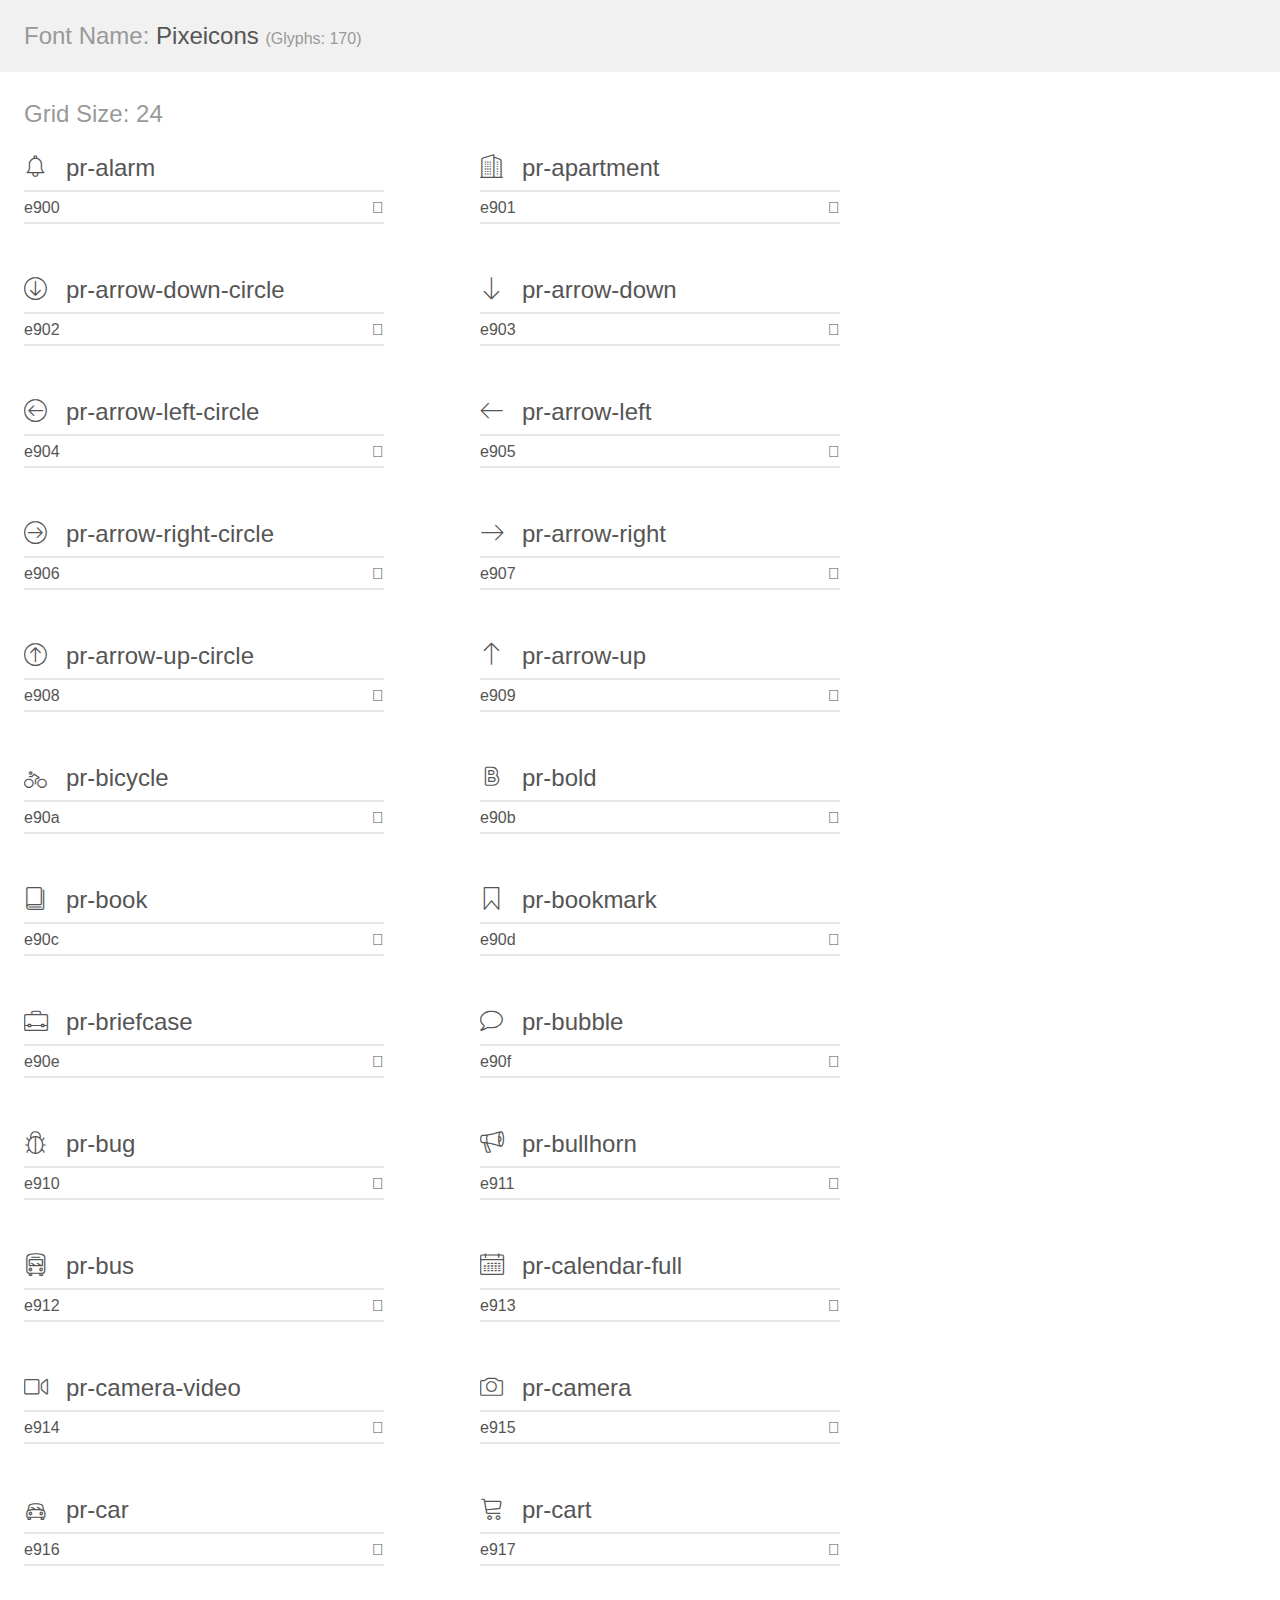
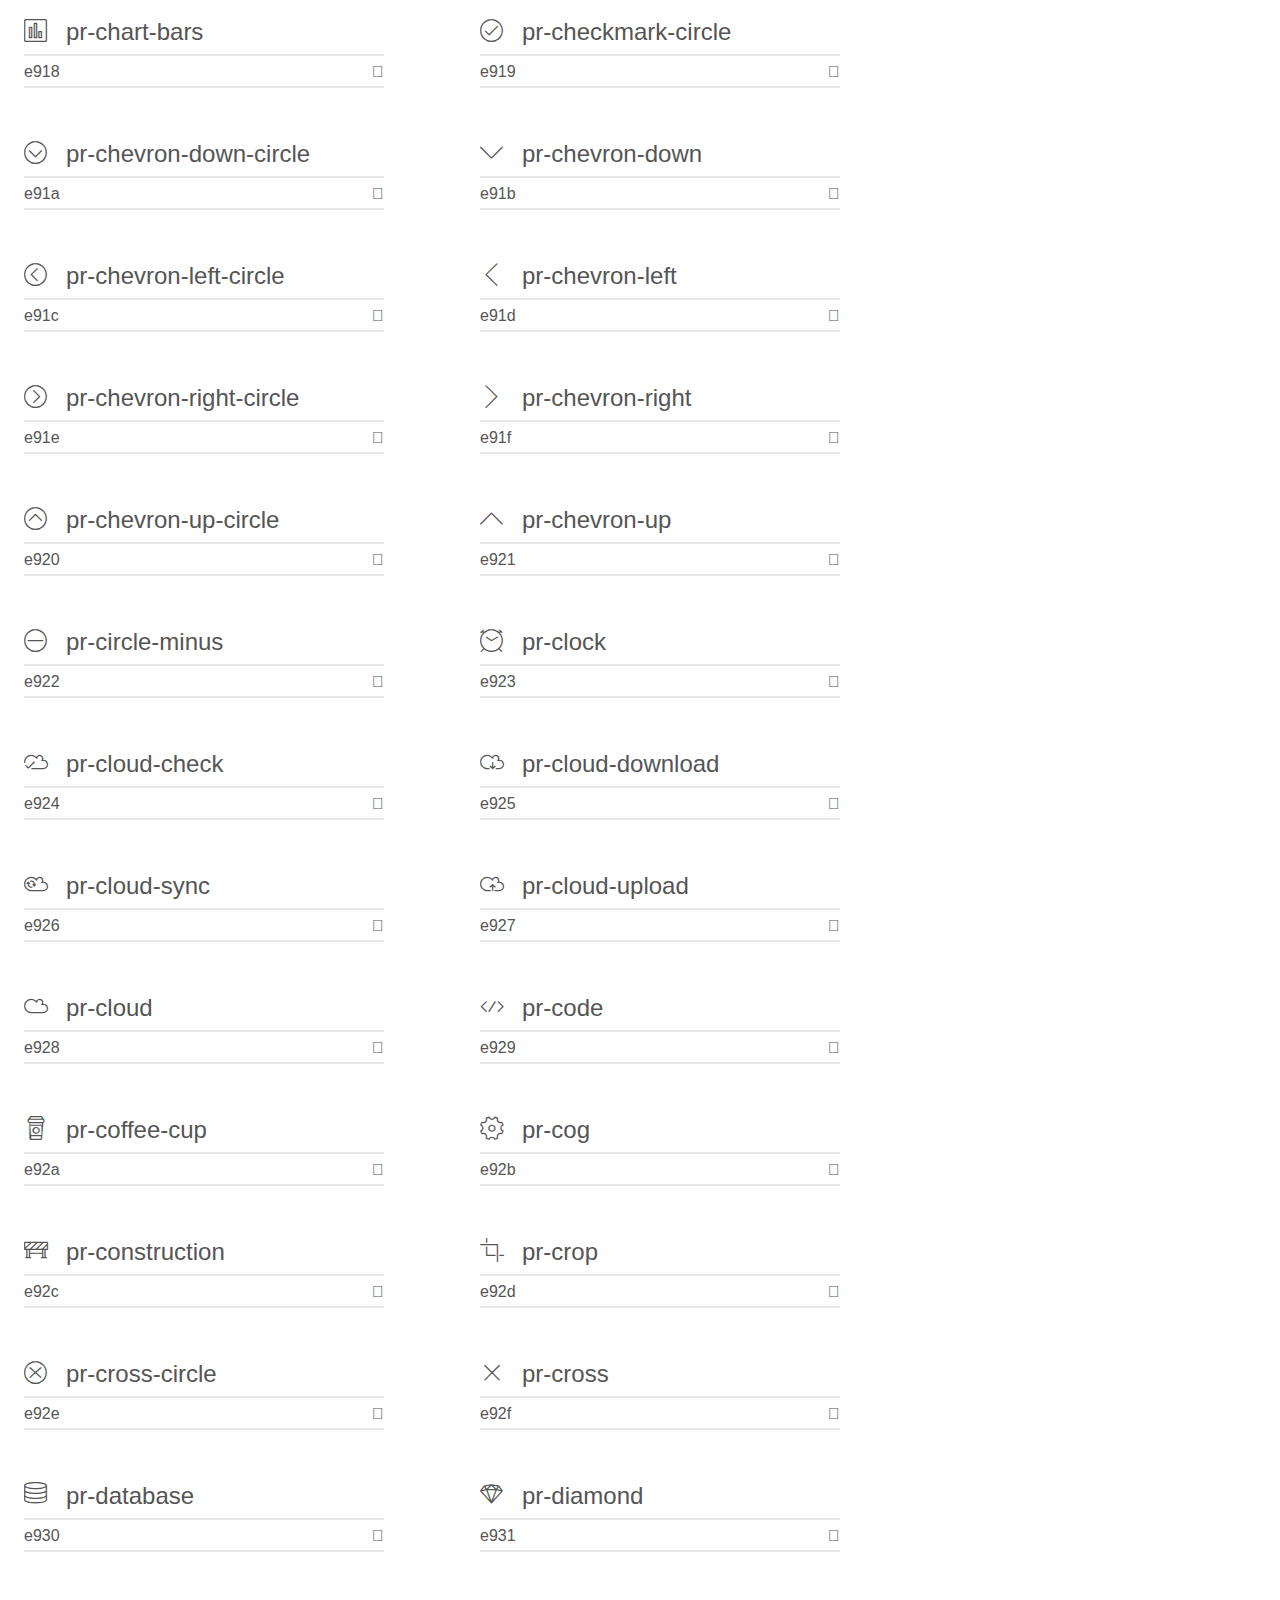
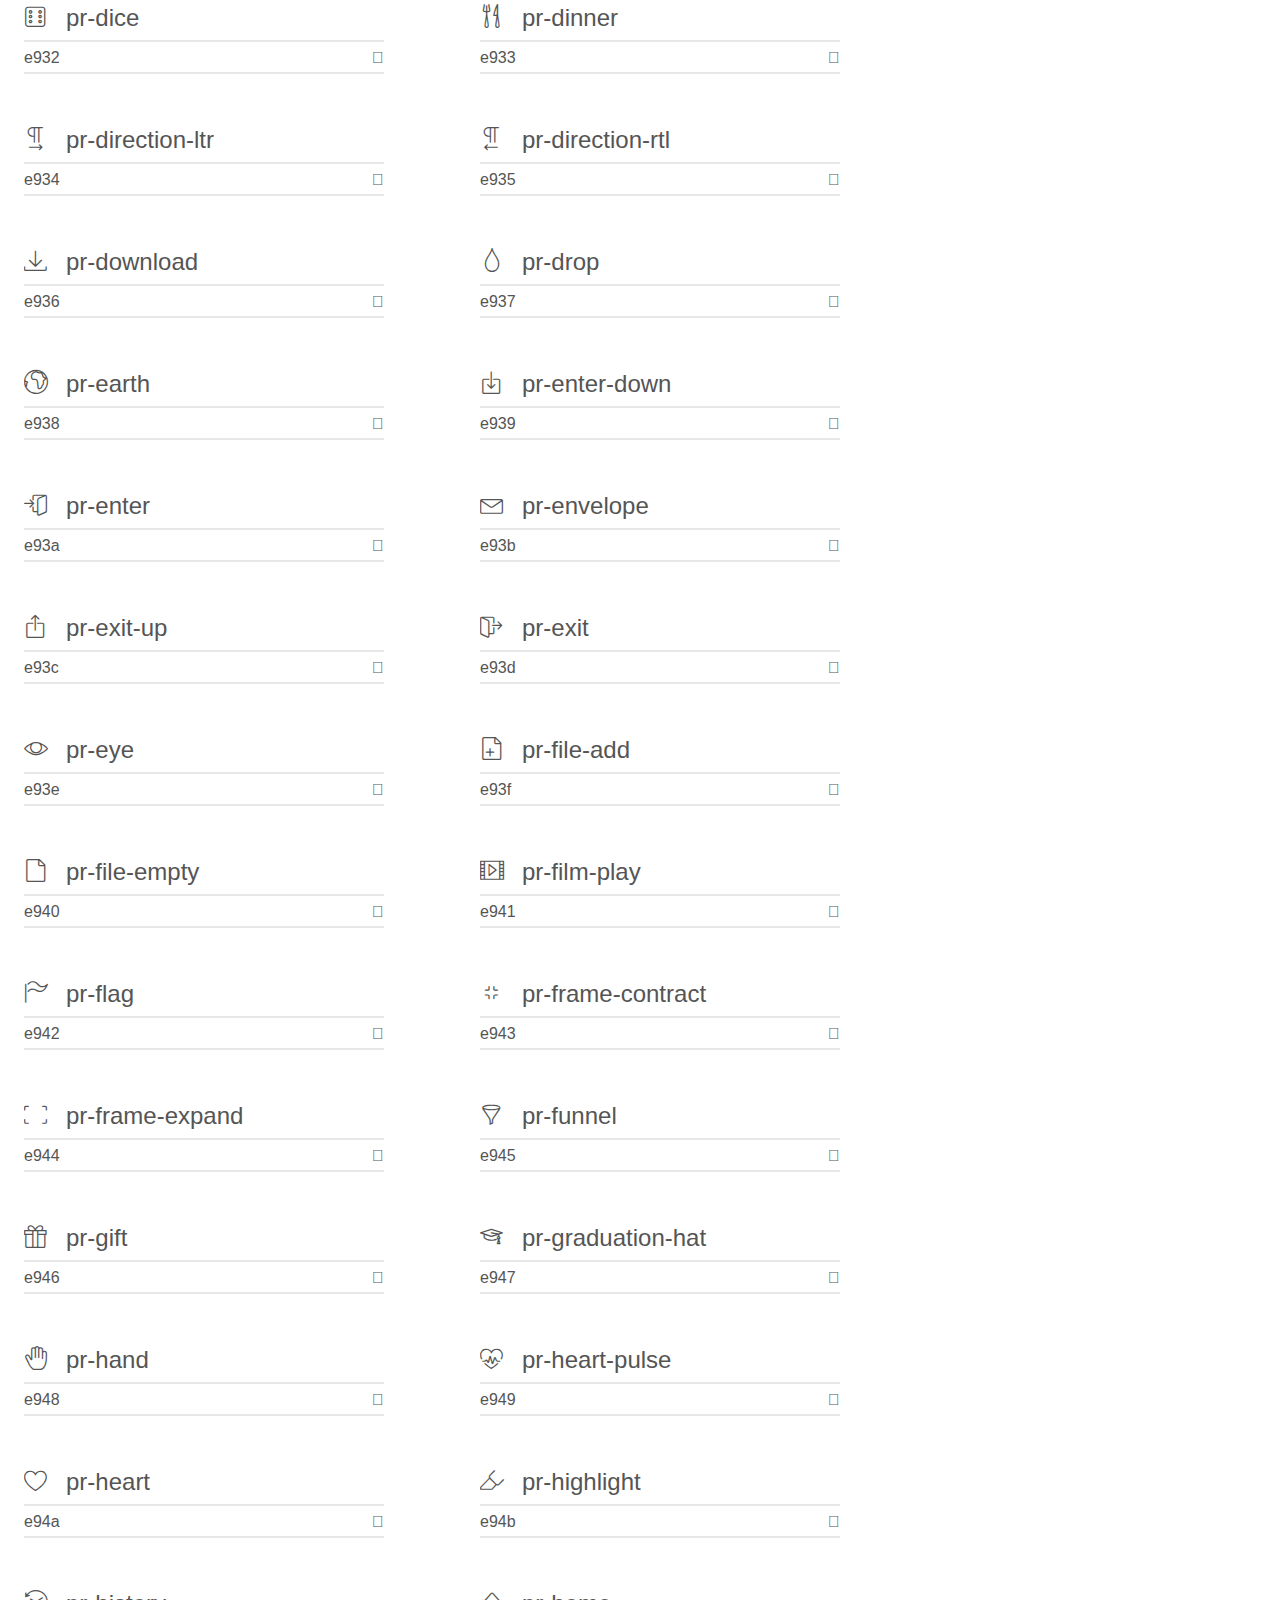
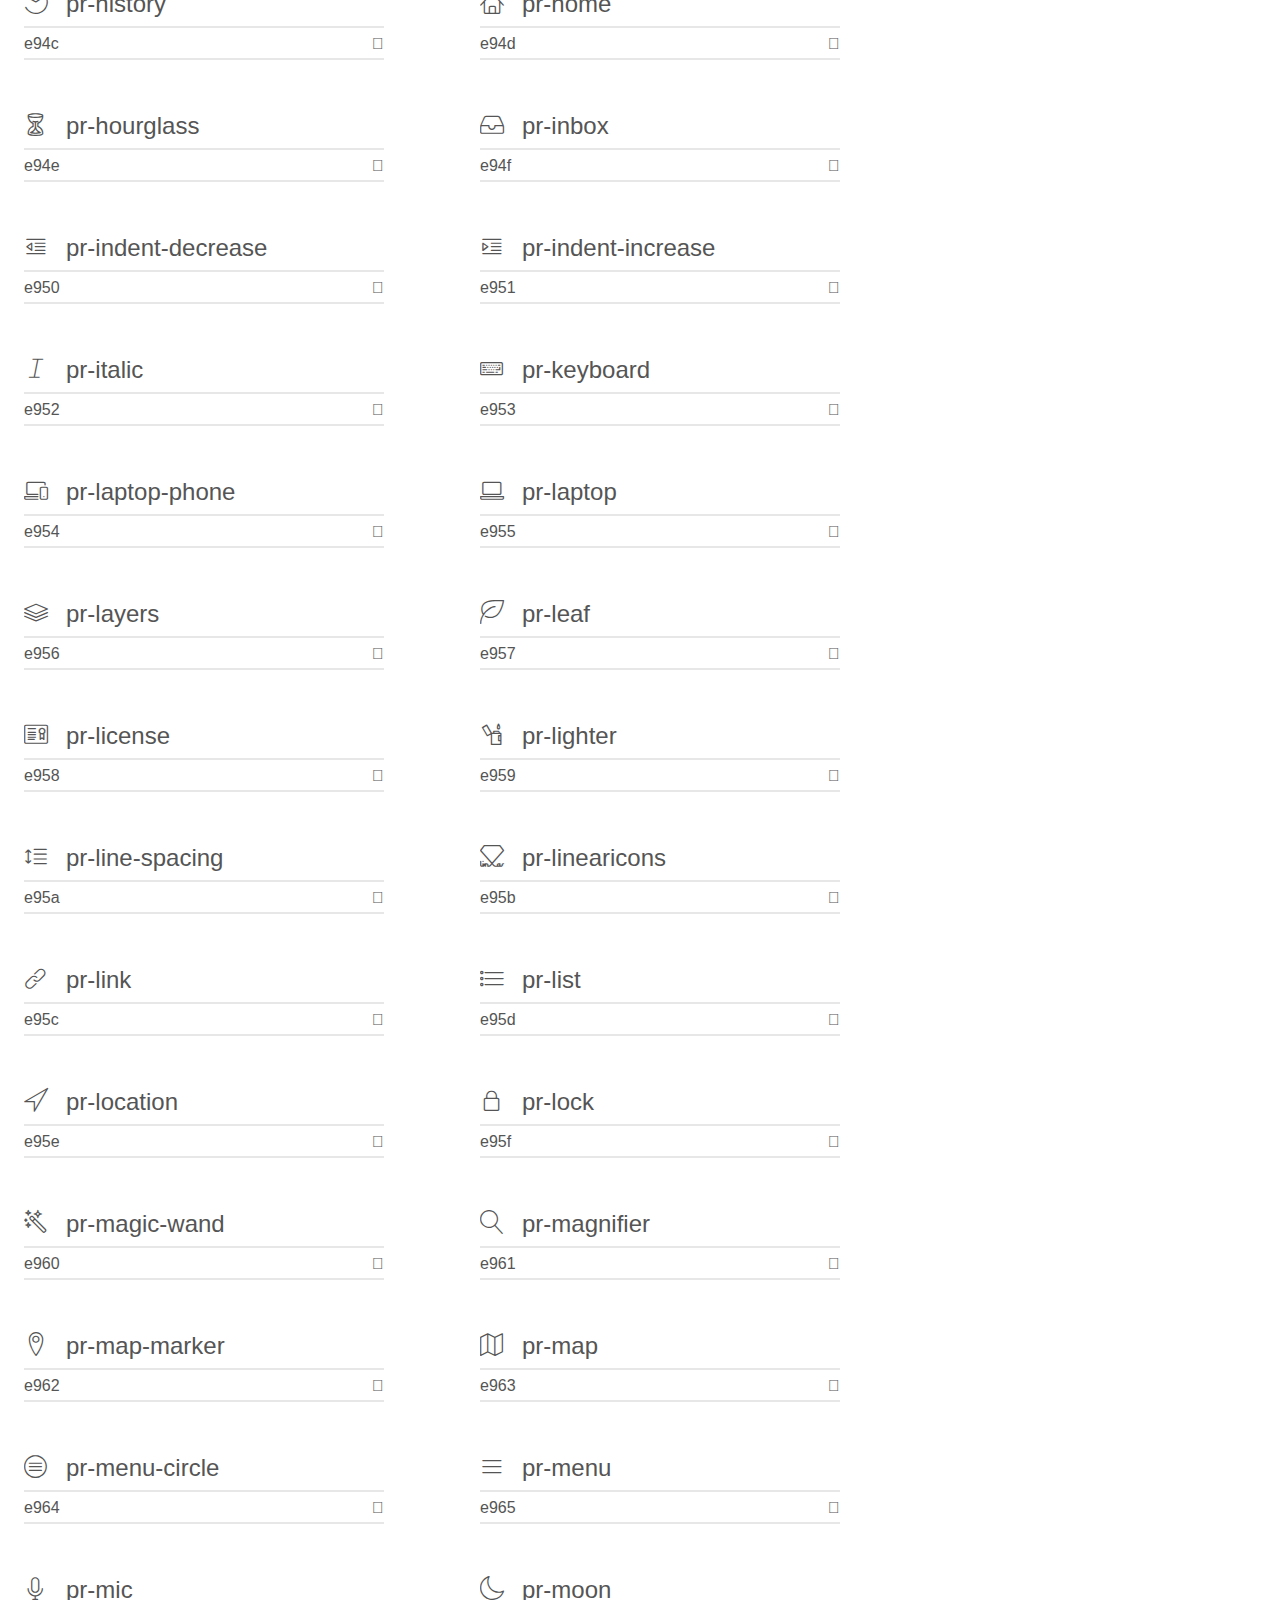
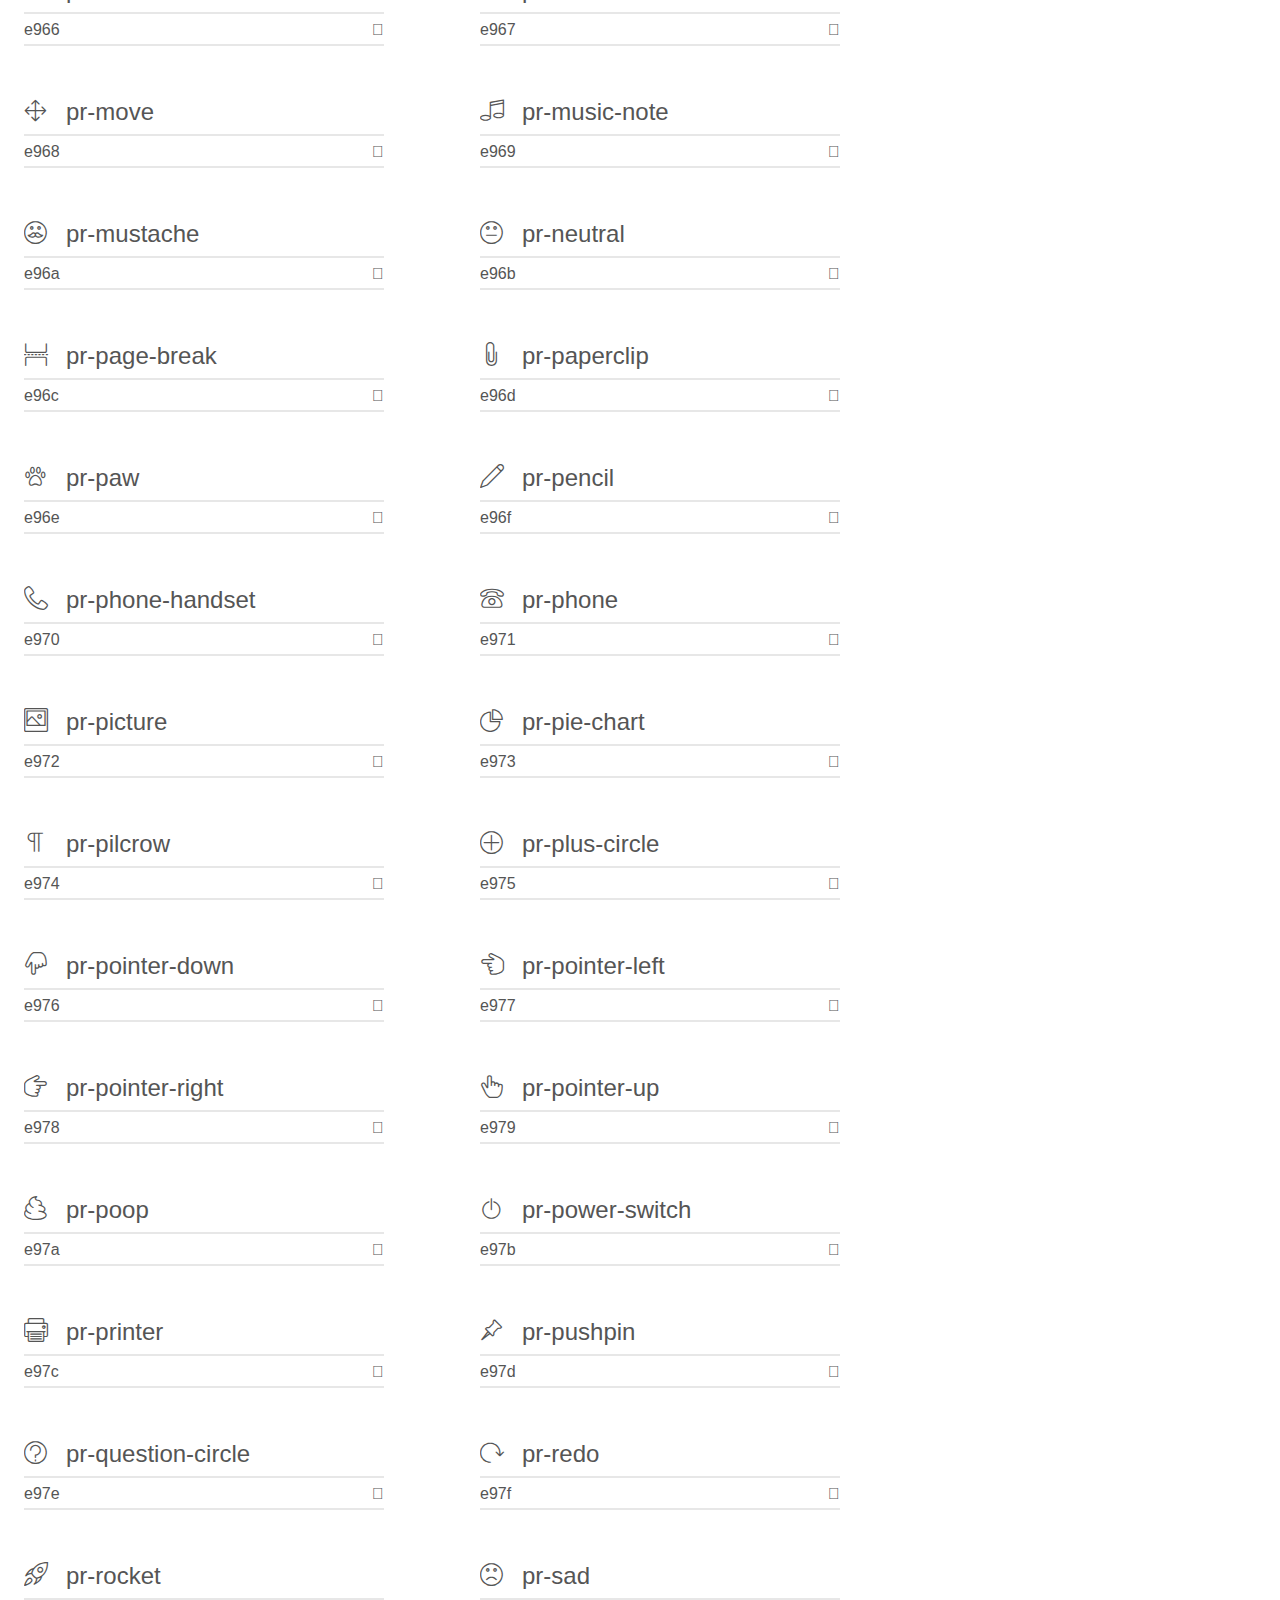
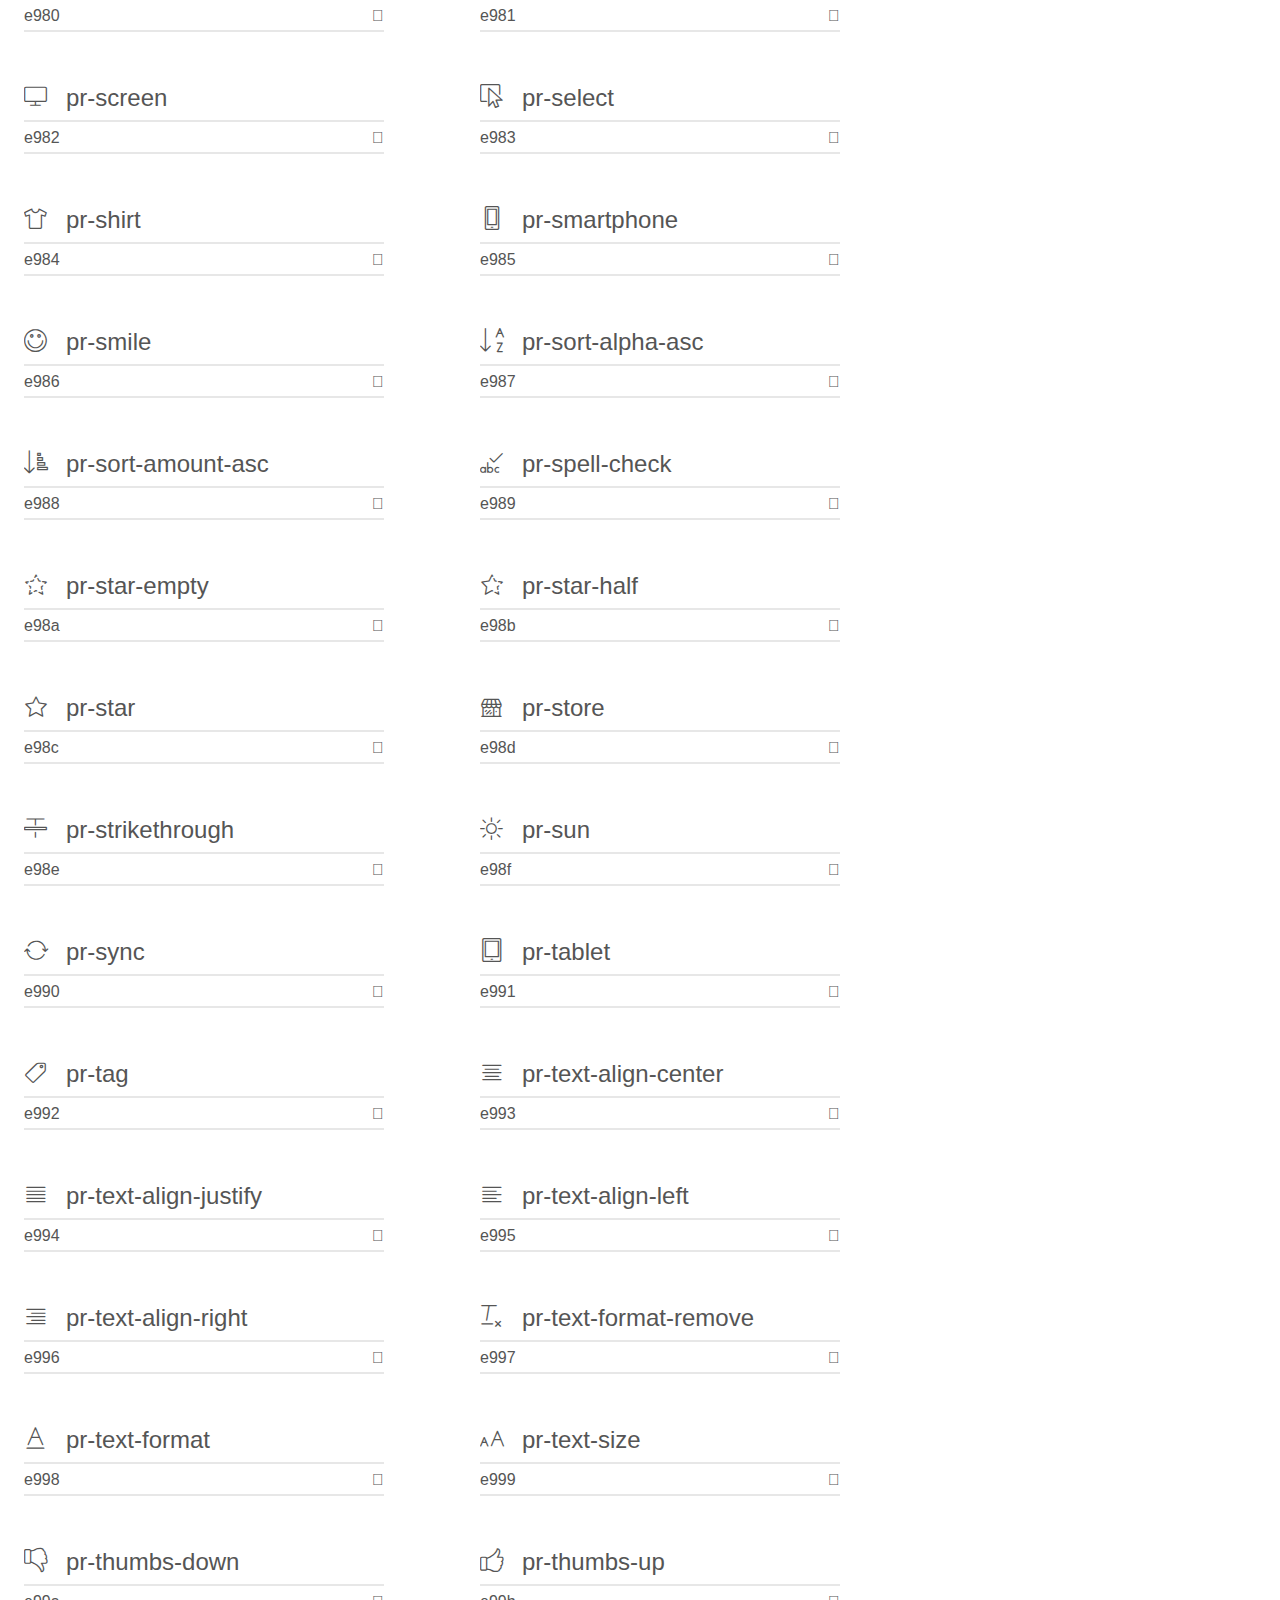
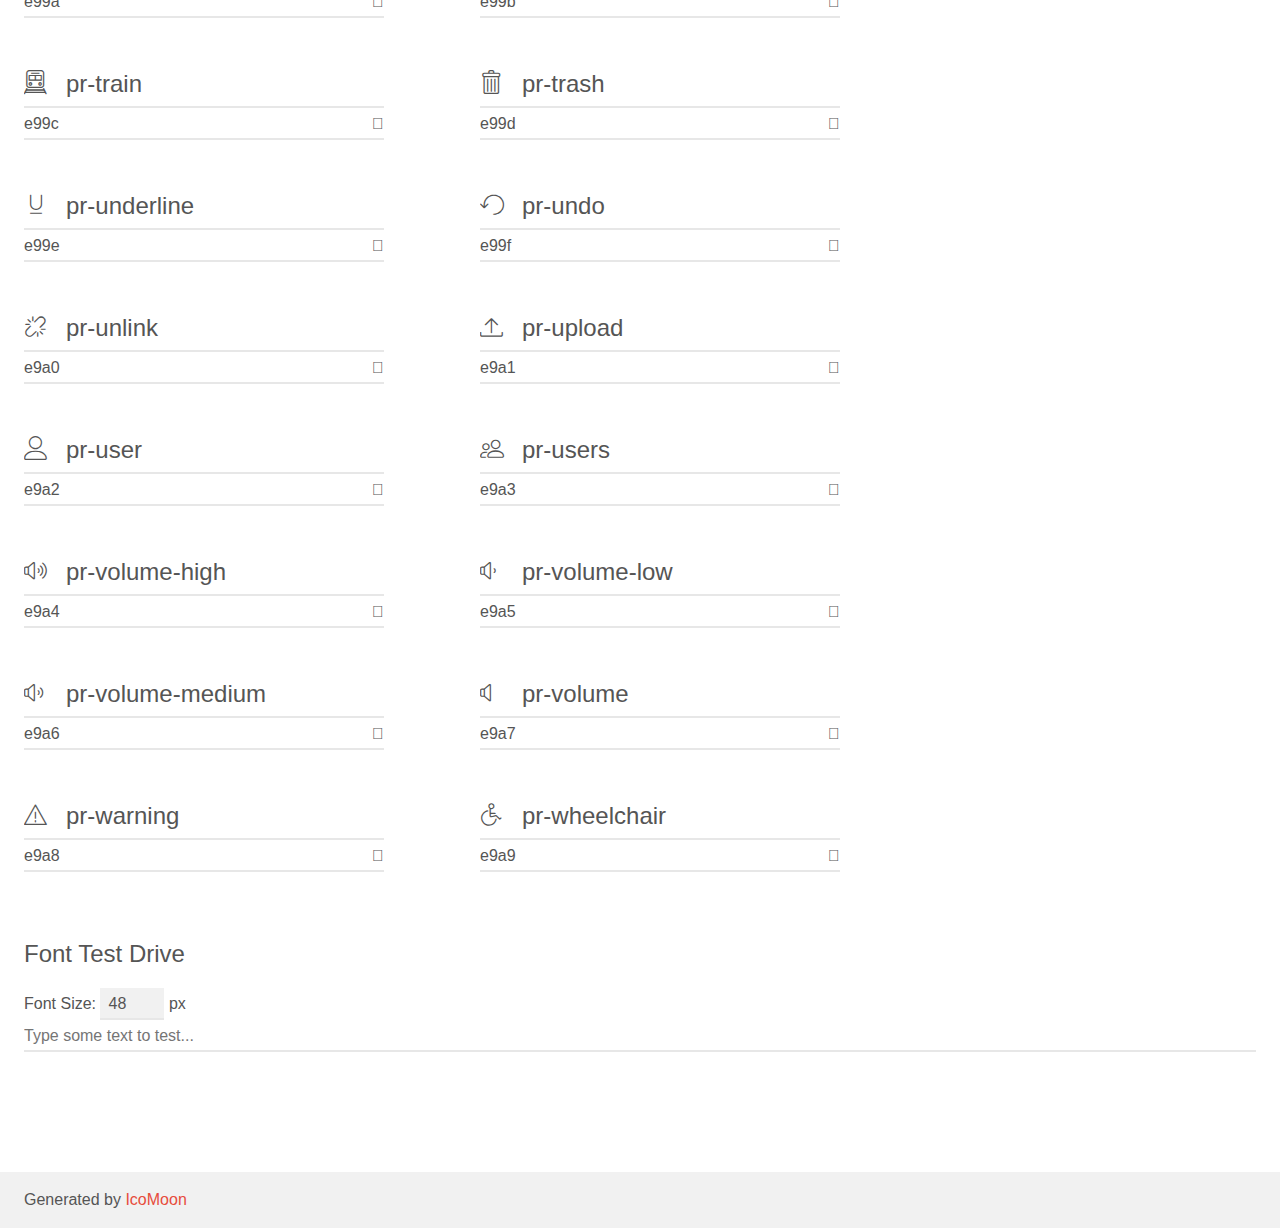
<file: cheatsheet/demo.html>
<!doctype html>
<html>
<head>
    <meta charset="utf-8">
    <title>IcoMoon Demo</title>
    <meta name="description" content="An Icon Font Generated By IcoMoon.io">
    <meta name="viewport" content="width=device-width, initial-scale=1">
    <link rel="stylesheet" href="demo-files/demo.css">
    <link rel="stylesheet" href="style.css"></head>
<body>
    <div class="bgc1 clearfix">
        <h1 class="mhmm mvm"><span class="fgc1">Font Name:</span> Pixeicons <small class="fgc1">(Glyphs:&nbsp;170)</small></h1>
    </div>
    <div class="clearfix mhl ptl">
        <h1 class="mvm mtn fgc1">Grid Size: 24</h1>
        <div class="glyph fs1">
            <div class="clearfix bshadow0 pbs">
                <span class="pr-alarm">
                
                </span>
                <span class="mls"> pr-alarm</span>
            </div>
            <fieldset class="fs0 size1of1 clearfix hidden-false">
                <input type="text" readonly value="e900" class="unit size1of2" />
                <input type="text" maxlength="1" readonly value="&#xe900;" class="unitRight size1of2 talign-right" />
            </fieldset>
            <div class="fs0 bshadow0 clearfix hidden-true">
                <span class="unit pvs fgc1">liga: </span>
                <input type="text" readonly value="" class="liga unitRight" />
            </div>
        </div>
        <div class="glyph fs1">
            <div class="clearfix bshadow0 pbs">
                <span class="pr-apartment">
                
                </span>
                <span class="mls"> pr-apartment</span>
            </div>
            <fieldset class="fs0 size1of1 clearfix hidden-false">
                <input type="text" readonly value="e901" class="unit size1of2" />
                <input type="text" maxlength="1" readonly value="&#xe901;" class="unitRight size1of2 talign-right" />
            </fieldset>
            <div class="fs0 bshadow0 clearfix hidden-true">
                <span class="unit pvs fgc1">liga: </span>
                <input type="text" readonly value="" class="liga unitRight" />
            </div>
        </div>
        <div class="glyph fs1">
            <div class="clearfix bshadow0 pbs">
                <span class="pr-arrow-down-circle">
                
                </span>
                <span class="mls"> pr-arrow-down-circle</span>
            </div>
            <fieldset class="fs0 size1of1 clearfix hidden-false">
                <input type="text" readonly value="e902" class="unit size1of2" />
                <input type="text" maxlength="1" readonly value="&#xe902;" class="unitRight size1of2 talign-right" />
            </fieldset>
            <div class="fs0 bshadow0 clearfix hidden-true">
                <span class="unit pvs fgc1">liga: </span>
                <input type="text" readonly value="" class="liga unitRight" />
            </div>
        </div>
        <div class="glyph fs1">
            <div class="clearfix bshadow0 pbs">
                <span class="pr-arrow-down">
                
                </span>
                <span class="mls"> pr-arrow-down</span>
            </div>
            <fieldset class="fs0 size1of1 clearfix hidden-false">
                <input type="text" readonly value="e903" class="unit size1of2" />
                <input type="text" maxlength="1" readonly value="&#xe903;" class="unitRight size1of2 talign-right" />
            </fieldset>
            <div class="fs0 bshadow0 clearfix hidden-true">
                <span class="unit pvs fgc1">liga: </span>
                <input type="text" readonly value="" class="liga unitRight" />
            </div>
        </div>
        <div class="glyph fs1">
            <div class="clearfix bshadow0 pbs">
                <span class="pr-arrow-left-circle">
                
                </span>
                <span class="mls"> pr-arrow-left-circle</span>
            </div>
            <fieldset class="fs0 size1of1 clearfix hidden-false">
                <input type="text" readonly value="e904" class="unit size1of2" />
                <input type="text" maxlength="1" readonly value="&#xe904;" class="unitRight size1of2 talign-right" />
            </fieldset>
            <div class="fs0 bshadow0 clearfix hidden-true">
                <span class="unit pvs fgc1">liga: </span>
                <input type="text" readonly value="" class="liga unitRight" />
            </div>
        </div>
        <div class="glyph fs1">
            <div class="clearfix bshadow0 pbs">
                <span class="pr-arrow-left">
                
                </span>
                <span class="mls"> pr-arrow-left</span>
            </div>
            <fieldset class="fs0 size1of1 clearfix hidden-false">
                <input type="text" readonly value="e905" class="unit size1of2" />
                <input type="text" maxlength="1" readonly value="&#xe905;" class="unitRight size1of2 talign-right" />
            </fieldset>
            <div class="fs0 bshadow0 clearfix hidden-true">
                <span class="unit pvs fgc1">liga: </span>
                <input type="text" readonly value="" class="liga unitRight" />
            </div>
        </div>
        <div class="glyph fs1">
            <div class="clearfix bshadow0 pbs">
                <span class="pr-arrow-right-circle">
                
                </span>
                <span class="mls"> pr-arrow-right-circle</span>
            </div>
            <fieldset class="fs0 size1of1 clearfix hidden-false">
                <input type="text" readonly value="e906" class="unit size1of2" />
                <input type="text" maxlength="1" readonly value="&#xe906;" class="unitRight size1of2 talign-right" />
            </fieldset>
            <div class="fs0 bshadow0 clearfix hidden-true">
                <span class="unit pvs fgc1">liga: </span>
                <input type="text" readonly value="" class="liga unitRight" />
            </div>
        </div>
        <div class="glyph fs1">
            <div class="clearfix bshadow0 pbs">
                <span class="pr-arrow-right">
                
                </span>
                <span class="mls"> pr-arrow-right</span>
            </div>
            <fieldset class="fs0 size1of1 clearfix hidden-false">
                <input type="text" readonly value="e907" class="unit size1of2" />
                <input type="text" maxlength="1" readonly value="&#xe907;" class="unitRight size1of2 talign-right" />
            </fieldset>
            <div class="fs0 bshadow0 clearfix hidden-true">
                <span class="unit pvs fgc1">liga: </span>
                <input type="text" readonly value="" class="liga unitRight" />
            </div>
        </div>
        <div class="glyph fs1">
            <div class="clearfix bshadow0 pbs">
                <span class="pr-arrow-up-circle">
                
                </span>
                <span class="mls"> pr-arrow-up-circle</span>
            </div>
            <fieldset class="fs0 size1of1 clearfix hidden-false">
                <input type="text" readonly value="e908" class="unit size1of2" />
                <input type="text" maxlength="1" readonly value="&#xe908;" class="unitRight size1of2 talign-right" />
            </fieldset>
            <div class="fs0 bshadow0 clearfix hidden-true">
                <span class="unit pvs fgc1">liga: </span>
                <input type="text" readonly value="" class="liga unitRight" />
            </div>
        </div>
        <div class="glyph fs1">
            <div class="clearfix bshadow0 pbs">
                <span class="pr-arrow-up">
                
                </span>
                <span class="mls"> pr-arrow-up</span>
            </div>
            <fieldset class="fs0 size1of1 clearfix hidden-false">
                <input type="text" readonly value="e909" class="unit size1of2" />
                <input type="text" maxlength="1" readonly value="&#xe909;" class="unitRight size1of2 talign-right" />
            </fieldset>
            <div class="fs0 bshadow0 clearfix hidden-true">
                <span class="unit pvs fgc1">liga: </span>
                <input type="text" readonly value="" class="liga unitRight" />
            </div>
        </div>
        <div class="glyph fs1">
            <div class="clearfix bshadow0 pbs">
                <span class="pr-bicycle">
                
                </span>
                <span class="mls"> pr-bicycle</span>
            </div>
            <fieldset class="fs0 size1of1 clearfix hidden-false">
                <input type="text" readonly value="e90a" class="unit size1of2" />
                <input type="text" maxlength="1" readonly value="&#xe90a;" class="unitRight size1of2 talign-right" />
            </fieldset>
            <div class="fs0 bshadow0 clearfix hidden-true">
                <span class="unit pvs fgc1">liga: </span>
                <input type="text" readonly value="" class="liga unitRight" />
            </div>
        </div>
        <div class="glyph fs1">
            <div class="clearfix bshadow0 pbs">
                <span class="pr-bold">
                
                </span>
                <span class="mls"> pr-bold</span>
            </div>
            <fieldset class="fs0 size1of1 clearfix hidden-false">
                <input type="text" readonly value="e90b" class="unit size1of2" />
                <input type="text" maxlength="1" readonly value="&#xe90b;" class="unitRight size1of2 talign-right" />
            </fieldset>
            <div class="fs0 bshadow0 clearfix hidden-true">
                <span class="unit pvs fgc1">liga: </span>
                <input type="text" readonly value="" class="liga unitRight" />
            </div>
        </div>
        <div class="glyph fs1">
            <div class="clearfix bshadow0 pbs">
                <span class="pr-book">
                
                </span>
                <span class="mls"> pr-book</span>
            </div>
            <fieldset class="fs0 size1of1 clearfix hidden-false">
                <input type="text" readonly value="e90c" class="unit size1of2" />
                <input type="text" maxlength="1" readonly value="&#xe90c;" class="unitRight size1of2 talign-right" />
            </fieldset>
            <div class="fs0 bshadow0 clearfix hidden-true">
                <span class="unit pvs fgc1">liga: </span>
                <input type="text" readonly value="" class="liga unitRight" />
            </div>
        </div>
        <div class="glyph fs1">
            <div class="clearfix bshadow0 pbs">
                <span class="pr-bookmark">
                
                </span>
                <span class="mls"> pr-bookmark</span>
            </div>
            <fieldset class="fs0 size1of1 clearfix hidden-false">
                <input type="text" readonly value="e90d" class="unit size1of2" />
                <input type="text" maxlength="1" readonly value="&#xe90d;" class="unitRight size1of2 talign-right" />
            </fieldset>
            <div class="fs0 bshadow0 clearfix hidden-true">
                <span class="unit pvs fgc1">liga: </span>
                <input type="text" readonly value="" class="liga unitRight" />
            </div>
        </div>
        <div class="glyph fs1">
            <div class="clearfix bshadow0 pbs">
                <span class="pr-briefcase">
                
                </span>
                <span class="mls"> pr-briefcase</span>
            </div>
            <fieldset class="fs0 size1of1 clearfix hidden-false">
                <input type="text" readonly value="e90e" class="unit size1of2" />
                <input type="text" maxlength="1" readonly value="&#xe90e;" class="unitRight size1of2 talign-right" />
            </fieldset>
            <div class="fs0 bshadow0 clearfix hidden-true">
                <span class="unit pvs fgc1">liga: </span>
                <input type="text" readonly value="" class="liga unitRight" />
            </div>
        </div>
        <div class="glyph fs1">
            <div class="clearfix bshadow0 pbs">
                <span class="pr-bubble">
                
                </span>
                <span class="mls"> pr-bubble</span>
            </div>
            <fieldset class="fs0 size1of1 clearfix hidden-false">
                <input type="text" readonly value="e90f" class="unit size1of2" />
                <input type="text" maxlength="1" readonly value="&#xe90f;" class="unitRight size1of2 talign-right" />
            </fieldset>
            <div class="fs0 bshadow0 clearfix hidden-true">
                <span class="unit pvs fgc1">liga: </span>
                <input type="text" readonly value="" class="liga unitRight" />
            </div>
        </div>
        <div class="glyph fs1">
            <div class="clearfix bshadow0 pbs">
                <span class="pr-bug">
                
                </span>
                <span class="mls"> pr-bug</span>
            </div>
            <fieldset class="fs0 size1of1 clearfix hidden-false">
                <input type="text" readonly value="e910" class="unit size1of2" />
                <input type="text" maxlength="1" readonly value="&#xe910;" class="unitRight size1of2 talign-right" />
            </fieldset>
            <div class="fs0 bshadow0 clearfix hidden-true">
                <span class="unit pvs fgc1">liga: </span>
                <input type="text" readonly value="" class="liga unitRight" />
            </div>
        </div>
        <div class="glyph fs1">
            <div class="clearfix bshadow0 pbs">
                <span class="pr-bullhorn">
                
                </span>
                <span class="mls"> pr-bullhorn</span>
            </div>
            <fieldset class="fs0 size1of1 clearfix hidden-false">
                <input type="text" readonly value="e911" class="unit size1of2" />
                <input type="text" maxlength="1" readonly value="&#xe911;" class="unitRight size1of2 talign-right" />
            </fieldset>
            <div class="fs0 bshadow0 clearfix hidden-true">
                <span class="unit pvs fgc1">liga: </span>
                <input type="text" readonly value="" class="liga unitRight" />
            </div>
        </div>
        <div class="glyph fs1">
            <div class="clearfix bshadow0 pbs">
                <span class="pr-bus">
                
                </span>
                <span class="mls"> pr-bus</span>
            </div>
            <fieldset class="fs0 size1of1 clearfix hidden-false">
                <input type="text" readonly value="e912" class="unit size1of2" />
                <input type="text" maxlength="1" readonly value="&#xe912;" class="unitRight size1of2 talign-right" />
            </fieldset>
            <div class="fs0 bshadow0 clearfix hidden-true">
                <span class="unit pvs fgc1">liga: </span>
                <input type="text" readonly value="" class="liga unitRight" />
            </div>
        </div>
        <div class="glyph fs1">
            <div class="clearfix bshadow0 pbs">
                <span class="pr-calendar-full">
                
                </span>
                <span class="mls"> pr-calendar-full</span>
            </div>
            <fieldset class="fs0 size1of1 clearfix hidden-false">
                <input type="text" readonly value="e913" class="unit size1of2" />
                <input type="text" maxlength="1" readonly value="&#xe913;" class="unitRight size1of2 talign-right" />
            </fieldset>
            <div class="fs0 bshadow0 clearfix hidden-true">
                <span class="unit pvs fgc1">liga: </span>
                <input type="text" readonly value="" class="liga unitRight" />
            </div>
        </div>
        <div class="glyph fs1">
            <div class="clearfix bshadow0 pbs">
                <span class="pr-camera-video">
                
                </span>
                <span class="mls"> pr-camera-video</span>
            </div>
            <fieldset class="fs0 size1of1 clearfix hidden-false">
                <input type="text" readonly value="e914" class="unit size1of2" />
                <input type="text" maxlength="1" readonly value="&#xe914;" class="unitRight size1of2 talign-right" />
            </fieldset>
            <div class="fs0 bshadow0 clearfix hidden-true">
                <span class="unit pvs fgc1">liga: </span>
                <input type="text" readonly value="" class="liga unitRight" />
            </div>
        </div>
        <div class="glyph fs1">
            <div class="clearfix bshadow0 pbs">
                <span class="pr-camera">
                
                </span>
                <span class="mls"> pr-camera</span>
            </div>
            <fieldset class="fs0 size1of1 clearfix hidden-false">
                <input type="text" readonly value="e915" class="unit size1of2" />
                <input type="text" maxlength="1" readonly value="&#xe915;" class="unitRight size1of2 talign-right" />
            </fieldset>
            <div class="fs0 bshadow0 clearfix hidden-true">
                <span class="unit pvs fgc1">liga: </span>
                <input type="text" readonly value="" class="liga unitRight" />
            </div>
        </div>
        <div class="glyph fs1">
            <div class="clearfix bshadow0 pbs">
                <span class="pr-car">
                
                </span>
                <span class="mls"> pr-car</span>
            </div>
            <fieldset class="fs0 size1of1 clearfix hidden-false">
                <input type="text" readonly value="e916" class="unit size1of2" />
                <input type="text" maxlength="1" readonly value="&#xe916;" class="unitRight size1of2 talign-right" />
            </fieldset>
            <div class="fs0 bshadow0 clearfix hidden-true">
                <span class="unit pvs fgc1">liga: </span>
                <input type="text" readonly value="" class="liga unitRight" />
            </div>
        </div>
        <div class="glyph fs1">
            <div class="clearfix bshadow0 pbs">
                <span class="pr-cart">
                
                </span>
                <span class="mls"> pr-cart</span>
            </div>
            <fieldset class="fs0 size1of1 clearfix hidden-false">
                <input type="text" readonly value="e917" class="unit size1of2" />
                <input type="text" maxlength="1" readonly value="&#xe917;" class="unitRight size1of2 talign-right" />
            </fieldset>
            <div class="fs0 bshadow0 clearfix hidden-true">
                <span class="unit pvs fgc1">liga: </span>
                <input type="text" readonly value="" class="liga unitRight" />
            </div>
        </div>
        <div class="glyph fs1">
            <div class="clearfix bshadow0 pbs">
                <span class="pr-chart-bars">
                
                </span>
                <span class="mls"> pr-chart-bars</span>
            </div>
            <fieldset class="fs0 size1of1 clearfix hidden-false">
                <input type="text" readonly value="e918" class="unit size1of2" />
                <input type="text" maxlength="1" readonly value="&#xe918;" class="unitRight size1of2 talign-right" />
            </fieldset>
            <div class="fs0 bshadow0 clearfix hidden-true">
                <span class="unit pvs fgc1">liga: </span>
                <input type="text" readonly value="" class="liga unitRight" />
            </div>
        </div>
        <div class="glyph fs1">
            <div class="clearfix bshadow0 pbs">
                <span class="pr-checkmark-circle">
                
                </span>
                <span class="mls"> pr-checkmark-circle</span>
            </div>
            <fieldset class="fs0 size1of1 clearfix hidden-false">
                <input type="text" readonly value="e919" class="unit size1of2" />
                <input type="text" maxlength="1" readonly value="&#xe919;" class="unitRight size1of2 talign-right" />
            </fieldset>
            <div class="fs0 bshadow0 clearfix hidden-true">
                <span class="unit pvs fgc1">liga: </span>
                <input type="text" readonly value="" class="liga unitRight" />
            </div>
        </div>
        <div class="glyph fs1">
            <div class="clearfix bshadow0 pbs">
                <span class="pr-chevron-down-circle">
                
                </span>
                <span class="mls"> pr-chevron-down-circle</span>
            </div>
            <fieldset class="fs0 size1of1 clearfix hidden-false">
                <input type="text" readonly value="e91a" class="unit size1of2" />
                <input type="text" maxlength="1" readonly value="&#xe91a;" class="unitRight size1of2 talign-right" />
            </fieldset>
            <div class="fs0 bshadow0 clearfix hidden-true">
                <span class="unit pvs fgc1">liga: </span>
                <input type="text" readonly value="" class="liga unitRight" />
            </div>
        </div>
        <div class="glyph fs1">
            <div class="clearfix bshadow0 pbs">
                <span class="pr-chevron-down">
                
                </span>
                <span class="mls"> pr-chevron-down</span>
            </div>
            <fieldset class="fs0 size1of1 clearfix hidden-false">
                <input type="text" readonly value="e91b" class="unit size1of2" />
                <input type="text" maxlength="1" readonly value="&#xe91b;" class="unitRight size1of2 talign-right" />
            </fieldset>
            <div class="fs0 bshadow0 clearfix hidden-true">
                <span class="unit pvs fgc1">liga: </span>
                <input type="text" readonly value="" class="liga unitRight" />
            </div>
        </div>
        <div class="glyph fs1">
            <div class="clearfix bshadow0 pbs">
                <span class="pr-chevron-left-circle">
                
                </span>
                <span class="mls"> pr-chevron-left-circle</span>
            </div>
            <fieldset class="fs0 size1of1 clearfix hidden-false">
                <input type="text" readonly value="e91c" class="unit size1of2" />
                <input type="text" maxlength="1" readonly value="&#xe91c;" class="unitRight size1of2 talign-right" />
            </fieldset>
            <div class="fs0 bshadow0 clearfix hidden-true">
                <span class="unit pvs fgc1">liga: </span>
                <input type="text" readonly value="" class="liga unitRight" />
            </div>
        </div>
        <div class="glyph fs1">
            <div class="clearfix bshadow0 pbs">
                <span class="pr-chevron-left">
                
                </span>
                <span class="mls"> pr-chevron-left</span>
            </div>
            <fieldset class="fs0 size1of1 clearfix hidden-false">
                <input type="text" readonly value="e91d" class="unit size1of2" />
                <input type="text" maxlength="1" readonly value="&#xe91d;" class="unitRight size1of2 talign-right" />
            </fieldset>
            <div class="fs0 bshadow0 clearfix hidden-true">
                <span class="unit pvs fgc1">liga: </span>
                <input type="text" readonly value="" class="liga unitRight" />
            </div>
        </div>
        <div class="glyph fs1">
            <div class="clearfix bshadow0 pbs">
                <span class="pr-chevron-right-circle">
                
                </span>
                <span class="mls"> pr-chevron-right-circle</span>
            </div>
            <fieldset class="fs0 size1of1 clearfix hidden-false">
                <input type="text" readonly value="e91e" class="unit size1of2" />
                <input type="text" maxlength="1" readonly value="&#xe91e;" class="unitRight size1of2 talign-right" />
            </fieldset>
            <div class="fs0 bshadow0 clearfix hidden-true">
                <span class="unit pvs fgc1">liga: </span>
                <input type="text" readonly value="" class="liga unitRight" />
            </div>
        </div>
        <div class="glyph fs1">
            <div class="clearfix bshadow0 pbs">
                <span class="pr-chevron-right">
                
                </span>
                <span class="mls"> pr-chevron-right</span>
            </div>
            <fieldset class="fs0 size1of1 clearfix hidden-false">
                <input type="text" readonly value="e91f" class="unit size1of2" />
                <input type="text" maxlength="1" readonly value="&#xe91f;" class="unitRight size1of2 talign-right" />
            </fieldset>
            <div class="fs0 bshadow0 clearfix hidden-true">
                <span class="unit pvs fgc1">liga: </span>
                <input type="text" readonly value="" class="liga unitRight" />
            </div>
        </div>
        <div class="glyph fs1">
            <div class="clearfix bshadow0 pbs">
                <span class="pr-chevron-up-circle">
                
                </span>
                <span class="mls"> pr-chevron-up-circle</span>
            </div>
            <fieldset class="fs0 size1of1 clearfix hidden-false">
                <input type="text" readonly value="e920" class="unit size1of2" />
                <input type="text" maxlength="1" readonly value="&#xe920;" class="unitRight size1of2 talign-right" />
            </fieldset>
            <div class="fs0 bshadow0 clearfix hidden-true">
                <span class="unit pvs fgc1">liga: </span>
                <input type="text" readonly value="" class="liga unitRight" />
            </div>
        </div>
        <div class="glyph fs1">
            <div class="clearfix bshadow0 pbs">
                <span class="pr-chevron-up">
                
                </span>
                <span class="mls"> pr-chevron-up</span>
            </div>
            <fieldset class="fs0 size1of1 clearfix hidden-false">
                <input type="text" readonly value="e921" class="unit size1of2" />
                <input type="text" maxlength="1" readonly value="&#xe921;" class="unitRight size1of2 talign-right" />
            </fieldset>
            <div class="fs0 bshadow0 clearfix hidden-true">
                <span class="unit pvs fgc1">liga: </span>
                <input type="text" readonly value="" class="liga unitRight" />
            </div>
        </div>
        <div class="glyph fs1">
            <div class="clearfix bshadow0 pbs">
                <span class="pr-circle-minus">
                
                </span>
                <span class="mls"> pr-circle-minus</span>
            </div>
            <fieldset class="fs0 size1of1 clearfix hidden-false">
                <input type="text" readonly value="e922" class="unit size1of2" />
                <input type="text" maxlength="1" readonly value="&#xe922;" class="unitRight size1of2 talign-right" />
            </fieldset>
            <div class="fs0 bshadow0 clearfix hidden-true">
                <span class="unit pvs fgc1">liga: </span>
                <input type="text" readonly value="" class="liga unitRight" />
            </div>
        </div>
        <div class="glyph fs1">
            <div class="clearfix bshadow0 pbs">
                <span class="pr-clock">
                
                </span>
                <span class="mls"> pr-clock</span>
            </div>
            <fieldset class="fs0 size1of1 clearfix hidden-false">
                <input type="text" readonly value="e923" class="unit size1of2" />
                <input type="text" maxlength="1" readonly value="&#xe923;" class="unitRight size1of2 talign-right" />
            </fieldset>
            <div class="fs0 bshadow0 clearfix hidden-true">
                <span class="unit pvs fgc1">liga: </span>
                <input type="text" readonly value="" class="liga unitRight" />
            </div>
        </div>
        <div class="glyph fs1">
            <div class="clearfix bshadow0 pbs">
                <span class="pr-cloud-check">
                
                </span>
                <span class="mls"> pr-cloud-check</span>
            </div>
            <fieldset class="fs0 size1of1 clearfix hidden-false">
                <input type="text" readonly value="e924" class="unit size1of2" />
                <input type="text" maxlength="1" readonly value="&#xe924;" class="unitRight size1of2 talign-right" />
            </fieldset>
            <div class="fs0 bshadow0 clearfix hidden-true">
                <span class="unit pvs fgc1">liga: </span>
                <input type="text" readonly value="" class="liga unitRight" />
            </div>
        </div>
        <div class="glyph fs1">
            <div class="clearfix bshadow0 pbs">
                <span class="pr-cloud-download">
                
                </span>
                <span class="mls"> pr-cloud-download</span>
            </div>
            <fieldset class="fs0 size1of1 clearfix hidden-false">
                <input type="text" readonly value="e925" class="unit size1of2" />
                <input type="text" maxlength="1" readonly value="&#xe925;" class="unitRight size1of2 talign-right" />
            </fieldset>
            <div class="fs0 bshadow0 clearfix hidden-true">
                <span class="unit pvs fgc1">liga: </span>
                <input type="text" readonly value="" class="liga unitRight" />
            </div>
        </div>
        <div class="glyph fs1">
            <div class="clearfix bshadow0 pbs">
                <span class="pr-cloud-sync">
                
                </span>
                <span class="mls"> pr-cloud-sync</span>
            </div>
            <fieldset class="fs0 size1of1 clearfix hidden-false">
                <input type="text" readonly value="e926" class="unit size1of2" />
                <input type="text" maxlength="1" readonly value="&#xe926;" class="unitRight size1of2 talign-right" />
            </fieldset>
            <div class="fs0 bshadow0 clearfix hidden-true">
                <span class="unit pvs fgc1">liga: </span>
                <input type="text" readonly value="" class="liga unitRight" />
            </div>
        </div>
        <div class="glyph fs1">
            <div class="clearfix bshadow0 pbs">
                <span class="pr-cloud-upload">
                
                </span>
                <span class="mls"> pr-cloud-upload</span>
            </div>
            <fieldset class="fs0 size1of1 clearfix hidden-false">
                <input type="text" readonly value="e927" class="unit size1of2" />
                <input type="text" maxlength="1" readonly value="&#xe927;" class="unitRight size1of2 talign-right" />
            </fieldset>
            <div class="fs0 bshadow0 clearfix hidden-true">
                <span class="unit pvs fgc1">liga: </span>
                <input type="text" readonly value="" class="liga unitRight" />
            </div>
        </div>
        <div class="glyph fs1">
            <div class="clearfix bshadow0 pbs">
                <span class="pr-cloud">
                
                </span>
                <span class="mls"> pr-cloud</span>
            </div>
            <fieldset class="fs0 size1of1 clearfix hidden-false">
                <input type="text" readonly value="e928" class="unit size1of2" />
                <input type="text" maxlength="1" readonly value="&#xe928;" class="unitRight size1of2 talign-right" />
            </fieldset>
            <div class="fs0 bshadow0 clearfix hidden-true">
                <span class="unit pvs fgc1">liga: </span>
                <input type="text" readonly value="" class="liga unitRight" />
            </div>
        </div>
        <div class="glyph fs1">
            <div class="clearfix bshadow0 pbs">
                <span class="pr-code">
                
                </span>
                <span class="mls"> pr-code</span>
            </div>
            <fieldset class="fs0 size1of1 clearfix hidden-false">
                <input type="text" readonly value="e929" class="unit size1of2" />
                <input type="text" maxlength="1" readonly value="&#xe929;" class="unitRight size1of2 talign-right" />
            </fieldset>
            <div class="fs0 bshadow0 clearfix hidden-true">
                <span class="unit pvs fgc1">liga: </span>
                <input type="text" readonly value="" class="liga unitRight" />
            </div>
        </div>
        <div class="glyph fs1">
            <div class="clearfix bshadow0 pbs">
                <span class="pr-coffee-cup">
                
                </span>
                <span class="mls"> pr-coffee-cup</span>
            </div>
            <fieldset class="fs0 size1of1 clearfix hidden-false">
                <input type="text" readonly value="e92a" class="unit size1of2" />
                <input type="text" maxlength="1" readonly value="&#xe92a;" class="unitRight size1of2 talign-right" />
            </fieldset>
            <div class="fs0 bshadow0 clearfix hidden-true">
                <span class="unit pvs fgc1">liga: </span>
                <input type="text" readonly value="" class="liga unitRight" />
            </div>
        </div>
        <div class="glyph fs1">
            <div class="clearfix bshadow0 pbs">
                <span class="pr-cog">
                
                </span>
                <span class="mls"> pr-cog</span>
            </div>
            <fieldset class="fs0 size1of1 clearfix hidden-false">
                <input type="text" readonly value="e92b" class="unit size1of2" />
                <input type="text" maxlength="1" readonly value="&#xe92b;" class="unitRight size1of2 talign-right" />
            </fieldset>
            <div class="fs0 bshadow0 clearfix hidden-true">
                <span class="unit pvs fgc1">liga: </span>
                <input type="text" readonly value="" class="liga unitRight" />
            </div>
        </div>
        <div class="glyph fs1">
            <div class="clearfix bshadow0 pbs">
                <span class="pr-construction">
                
                </span>
                <span class="mls"> pr-construction</span>
            </div>
            <fieldset class="fs0 size1of1 clearfix hidden-false">
                <input type="text" readonly value="e92c" class="unit size1of2" />
                <input type="text" maxlength="1" readonly value="&#xe92c;" class="unitRight size1of2 talign-right" />
            </fieldset>
            <div class="fs0 bshadow0 clearfix hidden-true">
                <span class="unit pvs fgc1">liga: </span>
                <input type="text" readonly value="" class="liga unitRight" />
            </div>
        </div>
        <div class="glyph fs1">
            <div class="clearfix bshadow0 pbs">
                <span class="pr-crop">
                
                </span>
                <span class="mls"> pr-crop</span>
            </div>
            <fieldset class="fs0 size1of1 clearfix hidden-false">
                <input type="text" readonly value="e92d" class="unit size1of2" />
                <input type="text" maxlength="1" readonly value="&#xe92d;" class="unitRight size1of2 talign-right" />
            </fieldset>
            <div class="fs0 bshadow0 clearfix hidden-true">
                <span class="unit pvs fgc1">liga: </span>
                <input type="text" readonly value="" class="liga unitRight" />
            </div>
        </div>
        <div class="glyph fs1">
            <div class="clearfix bshadow0 pbs">
                <span class="pr-cross-circle">
                
                </span>
                <span class="mls"> pr-cross-circle</span>
            </div>
            <fieldset class="fs0 size1of1 clearfix hidden-false">
                <input type="text" readonly value="e92e" class="unit size1of2" />
                <input type="text" maxlength="1" readonly value="&#xe92e;" class="unitRight size1of2 talign-right" />
            </fieldset>
            <div class="fs0 bshadow0 clearfix hidden-true">
                <span class="unit pvs fgc1">liga: </span>
                <input type="text" readonly value="" class="liga unitRight" />
            </div>
        </div>
        <div class="glyph fs1">
            <div class="clearfix bshadow0 pbs">
                <span class="pr-cross">
                
                </span>
                <span class="mls"> pr-cross</span>
            </div>
            <fieldset class="fs0 size1of1 clearfix hidden-false">
                <input type="text" readonly value="e92f" class="unit size1of2" />
                <input type="text" maxlength="1" readonly value="&#xe92f;" class="unitRight size1of2 talign-right" />
            </fieldset>
            <div class="fs0 bshadow0 clearfix hidden-true">
                <span class="unit pvs fgc1">liga: </span>
                <input type="text" readonly value="" class="liga unitRight" />
            </div>
        </div>
        <div class="glyph fs1">
            <div class="clearfix bshadow0 pbs">
                <span class="pr-database">
                
                </span>
                <span class="mls"> pr-database</span>
            </div>
            <fieldset class="fs0 size1of1 clearfix hidden-false">
                <input type="text" readonly value="e930" class="unit size1of2" />
                <input type="text" maxlength="1" readonly value="&#xe930;" class="unitRight size1of2 talign-right" />
            </fieldset>
            <div class="fs0 bshadow0 clearfix hidden-true">
                <span class="unit pvs fgc1">liga: </span>
                <input type="text" readonly value="" class="liga unitRight" />
            </div>
        </div>
        <div class="glyph fs1">
            <div class="clearfix bshadow0 pbs">
                <span class="pr-diamond">
                
                </span>
                <span class="mls"> pr-diamond</span>
            </div>
            <fieldset class="fs0 size1of1 clearfix hidden-false">
                <input type="text" readonly value="e931" class="unit size1of2" />
                <input type="text" maxlength="1" readonly value="&#xe931;" class="unitRight size1of2 talign-right" />
            </fieldset>
            <div class="fs0 bshadow0 clearfix hidden-true">
                <span class="unit pvs fgc1">liga: </span>
                <input type="text" readonly value="" class="liga unitRight" />
            </div>
        </div>
        <div class="glyph fs1">
            <div class="clearfix bshadow0 pbs">
                <span class="pr-dice">
                
                </span>
                <span class="mls"> pr-dice</span>
            </div>
            <fieldset class="fs0 size1of1 clearfix hidden-false">
                <input type="text" readonly value="e932" class="unit size1of2" />
                <input type="text" maxlength="1" readonly value="&#xe932;" class="unitRight size1of2 talign-right" />
            </fieldset>
            <div class="fs0 bshadow0 clearfix hidden-true">
                <span class="unit pvs fgc1">liga: </span>
                <input type="text" readonly value="" class="liga unitRight" />
            </div>
        </div>
        <div class="glyph fs1">
            <div class="clearfix bshadow0 pbs">
                <span class="pr-dinner">
                
                </span>
                <span class="mls"> pr-dinner</span>
            </div>
            <fieldset class="fs0 size1of1 clearfix hidden-false">
                <input type="text" readonly value="e933" class="unit size1of2" />
                <input type="text" maxlength="1" readonly value="&#xe933;" class="unitRight size1of2 talign-right" />
            </fieldset>
            <div class="fs0 bshadow0 clearfix hidden-true">
                <span class="unit pvs fgc1">liga: </span>
                <input type="text" readonly value="" class="liga unitRight" />
            </div>
        </div>
        <div class="glyph fs1">
            <div class="clearfix bshadow0 pbs">
                <span class="pr-direction-ltr">
                
                </span>
                <span class="mls"> pr-direction-ltr</span>
            </div>
            <fieldset class="fs0 size1of1 clearfix hidden-false">
                <input type="text" readonly value="e934" class="unit size1of2" />
                <input type="text" maxlength="1" readonly value="&#xe934;" class="unitRight size1of2 talign-right" />
            </fieldset>
            <div class="fs0 bshadow0 clearfix hidden-true">
                <span class="unit pvs fgc1">liga: </span>
                <input type="text" readonly value="" class="liga unitRight" />
            </div>
        </div>
        <div class="glyph fs1">
            <div class="clearfix bshadow0 pbs">
                <span class="pr-direction-rtl">
                
                </span>
                <span class="mls"> pr-direction-rtl</span>
            </div>
            <fieldset class="fs0 size1of1 clearfix hidden-false">
                <input type="text" readonly value="e935" class="unit size1of2" />
                <input type="text" maxlength="1" readonly value="&#xe935;" class="unitRight size1of2 talign-right" />
            </fieldset>
            <div class="fs0 bshadow0 clearfix hidden-true">
                <span class="unit pvs fgc1">liga: </span>
                <input type="text" readonly value="" class="liga unitRight" />
            </div>
        </div>
        <div class="glyph fs1">
            <div class="clearfix bshadow0 pbs">
                <span class="pr-download">
                
                </span>
                <span class="mls"> pr-download</span>
            </div>
            <fieldset class="fs0 size1of1 clearfix hidden-false">
                <input type="text" readonly value="e936" class="unit size1of2" />
                <input type="text" maxlength="1" readonly value="&#xe936;" class="unitRight size1of2 talign-right" />
            </fieldset>
            <div class="fs0 bshadow0 clearfix hidden-true">
                <span class="unit pvs fgc1">liga: </span>
                <input type="text" readonly value="" class="liga unitRight" />
            </div>
        </div>
        <div class="glyph fs1">
            <div class="clearfix bshadow0 pbs">
                <span class="pr-drop">
                
                </span>
                <span class="mls"> pr-drop</span>
            </div>
            <fieldset class="fs0 size1of1 clearfix hidden-false">
                <input type="text" readonly value="e937" class="unit size1of2" />
                <input type="text" maxlength="1" readonly value="&#xe937;" class="unitRight size1of2 talign-right" />
            </fieldset>
            <div class="fs0 bshadow0 clearfix hidden-true">
                <span class="unit pvs fgc1">liga: </span>
                <input type="text" readonly value="" class="liga unitRight" />
            </div>
        </div>
        <div class="glyph fs1">
            <div class="clearfix bshadow0 pbs">
                <span class="pr-earth">
                
                </span>
                <span class="mls"> pr-earth</span>
            </div>
            <fieldset class="fs0 size1of1 clearfix hidden-false">
                <input type="text" readonly value="e938" class="unit size1of2" />
                <input type="text" maxlength="1" readonly value="&#xe938;" class="unitRight size1of2 talign-right" />
            </fieldset>
            <div class="fs0 bshadow0 clearfix hidden-true">
                <span class="unit pvs fgc1">liga: </span>
                <input type="text" readonly value="" class="liga unitRight" />
            </div>
        </div>
        <div class="glyph fs1">
            <div class="clearfix bshadow0 pbs">
                <span class="pr-enter-down">
                
                </span>
                <span class="mls"> pr-enter-down</span>
            </div>
            <fieldset class="fs0 size1of1 clearfix hidden-false">
                <input type="text" readonly value="e939" class="unit size1of2" />
                <input type="text" maxlength="1" readonly value="&#xe939;" class="unitRight size1of2 talign-right" />
            </fieldset>
            <div class="fs0 bshadow0 clearfix hidden-true">
                <span class="unit pvs fgc1">liga: </span>
                <input type="text" readonly value="" class="liga unitRight" />
            </div>
        </div>
        <div class="glyph fs1">
            <div class="clearfix bshadow0 pbs">
                <span class="pr-enter">
                
                </span>
                <span class="mls"> pr-enter</span>
            </div>
            <fieldset class="fs0 size1of1 clearfix hidden-false">
                <input type="text" readonly value="e93a" class="unit size1of2" />
                <input type="text" maxlength="1" readonly value="&#xe93a;" class="unitRight size1of2 talign-right" />
            </fieldset>
            <div class="fs0 bshadow0 clearfix hidden-true">
                <span class="unit pvs fgc1">liga: </span>
                <input type="text" readonly value="" class="liga unitRight" />
            </div>
        </div>
        <div class="glyph fs1">
            <div class="clearfix bshadow0 pbs">
                <span class="pr-envelope">
                
                </span>
                <span class="mls"> pr-envelope</span>
            </div>
            <fieldset class="fs0 size1of1 clearfix hidden-false">
                <input type="text" readonly value="e93b" class="unit size1of2" />
                <input type="text" maxlength="1" readonly value="&#xe93b;" class="unitRight size1of2 talign-right" />
            </fieldset>
            <div class="fs0 bshadow0 clearfix hidden-true">
                <span class="unit pvs fgc1">liga: </span>
                <input type="text" readonly value="" class="liga unitRight" />
            </div>
        </div>
        <div class="glyph fs1">
            <div class="clearfix bshadow0 pbs">
                <span class="pr-exit-up">
                
                </span>
                <span class="mls"> pr-exit-up</span>
            </div>
            <fieldset class="fs0 size1of1 clearfix hidden-false">
                <input type="text" readonly value="e93c" class="unit size1of2" />
                <input type="text" maxlength="1" readonly value="&#xe93c;" class="unitRight size1of2 talign-right" />
            </fieldset>
            <div class="fs0 bshadow0 clearfix hidden-true">
                <span class="unit pvs fgc1">liga: </span>
                <input type="text" readonly value="" class="liga unitRight" />
            </div>
        </div>
        <div class="glyph fs1">
            <div class="clearfix bshadow0 pbs">
                <span class="pr-exit">
                
                </span>
                <span class="mls"> pr-exit</span>
            </div>
            <fieldset class="fs0 size1of1 clearfix hidden-false">
                <input type="text" readonly value="e93d" class="unit size1of2" />
                <input type="text" maxlength="1" readonly value="&#xe93d;" class="unitRight size1of2 talign-right" />
            </fieldset>
            <div class="fs0 bshadow0 clearfix hidden-true">
                <span class="unit pvs fgc1">liga: </span>
                <input type="text" readonly value="" class="liga unitRight" />
            </div>
        </div>
        <div class="glyph fs1">
            <div class="clearfix bshadow0 pbs">
                <span class="pr-eye">
                
                </span>
                <span class="mls"> pr-eye</span>
            </div>
            <fieldset class="fs0 size1of1 clearfix hidden-false">
                <input type="text" readonly value="e93e" class="unit size1of2" />
                <input type="text" maxlength="1" readonly value="&#xe93e;" class="unitRight size1of2 talign-right" />
            </fieldset>
            <div class="fs0 bshadow0 clearfix hidden-true">
                <span class="unit pvs fgc1">liga: </span>
                <input type="text" readonly value="" class="liga unitRight" />
            </div>
        </div>
        <div class="glyph fs1">
            <div class="clearfix bshadow0 pbs">
                <span class="pr-file-add">
                
                </span>
                <span class="mls"> pr-file-add</span>
            </div>
            <fieldset class="fs0 size1of1 clearfix hidden-false">
                <input type="text" readonly value="e93f" class="unit size1of2" />
                <input type="text" maxlength="1" readonly value="&#xe93f;" class="unitRight size1of2 talign-right" />
            </fieldset>
            <div class="fs0 bshadow0 clearfix hidden-true">
                <span class="unit pvs fgc1">liga: </span>
                <input type="text" readonly value="" class="liga unitRight" />
            </div>
        </div>
        <div class="glyph fs1">
            <div class="clearfix bshadow0 pbs">
                <span class="pr-file-empty">
                
                </span>
                <span class="mls"> pr-file-empty</span>
            </div>
            <fieldset class="fs0 size1of1 clearfix hidden-false">
                <input type="text" readonly value="e940" class="unit size1of2" />
                <input type="text" maxlength="1" readonly value="&#xe940;" class="unitRight size1of2 talign-right" />
            </fieldset>
            <div class="fs0 bshadow0 clearfix hidden-true">
                <span class="unit pvs fgc1">liga: </span>
                <input type="text" readonly value="" class="liga unitRight" />
            </div>
        </div>
        <div class="glyph fs1">
            <div class="clearfix bshadow0 pbs">
                <span class="pr-film-play">
                
                </span>
                <span class="mls"> pr-film-play</span>
            </div>
            <fieldset class="fs0 size1of1 clearfix hidden-false">
                <input type="text" readonly value="e941" class="unit size1of2" />
                <input type="text" maxlength="1" readonly value="&#xe941;" class="unitRight size1of2 talign-right" />
            </fieldset>
            <div class="fs0 bshadow0 clearfix hidden-true">
                <span class="unit pvs fgc1">liga: </span>
                <input type="text" readonly value="" class="liga unitRight" />
            </div>
        </div>
        <div class="glyph fs1">
            <div class="clearfix bshadow0 pbs">
                <span class="pr-flag">
                
                </span>
                <span class="mls"> pr-flag</span>
            </div>
            <fieldset class="fs0 size1of1 clearfix hidden-false">
                <input type="text" readonly value="e942" class="unit size1of2" />
                <input type="text" maxlength="1" readonly value="&#xe942;" class="unitRight size1of2 talign-right" />
            </fieldset>
            <div class="fs0 bshadow0 clearfix hidden-true">
                <span class="unit pvs fgc1">liga: </span>
                <input type="text" readonly value="" class="liga unitRight" />
            </div>
        </div>
        <div class="glyph fs1">
            <div class="clearfix bshadow0 pbs">
                <span class="pr-frame-contract">
                
                </span>
                <span class="mls"> pr-frame-contract</span>
            </div>
            <fieldset class="fs0 size1of1 clearfix hidden-false">
                <input type="text" readonly value="e943" class="unit size1of2" />
                <input type="text" maxlength="1" readonly value="&#xe943;" class="unitRight size1of2 talign-right" />
            </fieldset>
            <div class="fs0 bshadow0 clearfix hidden-true">
                <span class="unit pvs fgc1">liga: </span>
                <input type="text" readonly value="" class="liga unitRight" />
            </div>
        </div>
        <div class="glyph fs1">
            <div class="clearfix bshadow0 pbs">
                <span class="pr-frame-expand">
                
                </span>
                <span class="mls"> pr-frame-expand</span>
            </div>
            <fieldset class="fs0 size1of1 clearfix hidden-false">
                <input type="text" readonly value="e944" class="unit size1of2" />
                <input type="text" maxlength="1" readonly value="&#xe944;" class="unitRight size1of2 talign-right" />
            </fieldset>
            <div class="fs0 bshadow0 clearfix hidden-true">
                <span class="unit pvs fgc1">liga: </span>
                <input type="text" readonly value="" class="liga unitRight" />
            </div>
        </div>
        <div class="glyph fs1">
            <div class="clearfix bshadow0 pbs">
                <span class="pr-funnel">
                
                </span>
                <span class="mls"> pr-funnel</span>
            </div>
            <fieldset class="fs0 size1of1 clearfix hidden-false">
                <input type="text" readonly value="e945" class="unit size1of2" />
                <input type="text" maxlength="1" readonly value="&#xe945;" class="unitRight size1of2 talign-right" />
            </fieldset>
            <div class="fs0 bshadow0 clearfix hidden-true">
                <span class="unit pvs fgc1">liga: </span>
                <input type="text" readonly value="" class="liga unitRight" />
            </div>
        </div>
        <div class="glyph fs1">
            <div class="clearfix bshadow0 pbs">
                <span class="pr-gift">
                
                </span>
                <span class="mls"> pr-gift</span>
            </div>
            <fieldset class="fs0 size1of1 clearfix hidden-false">
                <input type="text" readonly value="e946" class="unit size1of2" />
                <input type="text" maxlength="1" readonly value="&#xe946;" class="unitRight size1of2 talign-right" />
            </fieldset>
            <div class="fs0 bshadow0 clearfix hidden-true">
                <span class="unit pvs fgc1">liga: </span>
                <input type="text" readonly value="" class="liga unitRight" />
            </div>
        </div>
        <div class="glyph fs1">
            <div class="clearfix bshadow0 pbs">
                <span class="pr-graduation-hat">
                
                </span>
                <span class="mls"> pr-graduation-hat</span>
            </div>
            <fieldset class="fs0 size1of1 clearfix hidden-false">
                <input type="text" readonly value="e947" class="unit size1of2" />
                <input type="text" maxlength="1" readonly value="&#xe947;" class="unitRight size1of2 talign-right" />
            </fieldset>
            <div class="fs0 bshadow0 clearfix hidden-true">
                <span class="unit pvs fgc1">liga: </span>
                <input type="text" readonly value="" class="liga unitRight" />
            </div>
        </div>
        <div class="glyph fs1">
            <div class="clearfix bshadow0 pbs">
                <span class="pr-hand">
                
                </span>
                <span class="mls"> pr-hand</span>
            </div>
            <fieldset class="fs0 size1of1 clearfix hidden-false">
                <input type="text" readonly value="e948" class="unit size1of2" />
                <input type="text" maxlength="1" readonly value="&#xe948;" class="unitRight size1of2 talign-right" />
            </fieldset>
            <div class="fs0 bshadow0 clearfix hidden-true">
                <span class="unit pvs fgc1">liga: </span>
                <input type="text" readonly value="" class="liga unitRight" />
            </div>
        </div>
        <div class="glyph fs1">
            <div class="clearfix bshadow0 pbs">
                <span class="pr-heart-pulse">
                
                </span>
                <span class="mls"> pr-heart-pulse</span>
            </div>
            <fieldset class="fs0 size1of1 clearfix hidden-false">
                <input type="text" readonly value="e949" class="unit size1of2" />
                <input type="text" maxlength="1" readonly value="&#xe949;" class="unitRight size1of2 talign-right" />
            </fieldset>
            <div class="fs0 bshadow0 clearfix hidden-true">
                <span class="unit pvs fgc1">liga: </span>
                <input type="text" readonly value="" class="liga unitRight" />
            </div>
        </div>
        <div class="glyph fs1">
            <div class="clearfix bshadow0 pbs">
                <span class="pr-heart">
                
                </span>
                <span class="mls"> pr-heart</span>
            </div>
            <fieldset class="fs0 size1of1 clearfix hidden-false">
                <input type="text" readonly value="e94a" class="unit size1of2" />
                <input type="text" maxlength="1" readonly value="&#xe94a;" class="unitRight size1of2 talign-right" />
            </fieldset>
            <div class="fs0 bshadow0 clearfix hidden-true">
                <span class="unit pvs fgc1">liga: </span>
                <input type="text" readonly value="" class="liga unitRight" />
            </div>
        </div>
        <div class="glyph fs1">
            <div class="clearfix bshadow0 pbs">
                <span class="pr-highlight">
                
                </span>
                <span class="mls"> pr-highlight</span>
            </div>
            <fieldset class="fs0 size1of1 clearfix hidden-false">
                <input type="text" readonly value="e94b" class="unit size1of2" />
                <input type="text" maxlength="1" readonly value="&#xe94b;" class="unitRight size1of2 talign-right" />
            </fieldset>
            <div class="fs0 bshadow0 clearfix hidden-true">
                <span class="unit pvs fgc1">liga: </span>
                <input type="text" readonly value="" class="liga unitRight" />
            </div>
        </div>
        <div class="glyph fs1">
            <div class="clearfix bshadow0 pbs">
                <span class="pr-history">
                
                </span>
                <span class="mls"> pr-history</span>
            </div>
            <fieldset class="fs0 size1of1 clearfix hidden-false">
                <input type="text" readonly value="e94c" class="unit size1of2" />
                <input type="text" maxlength="1" readonly value="&#xe94c;" class="unitRight size1of2 talign-right" />
            </fieldset>
            <div class="fs0 bshadow0 clearfix hidden-true">
                <span class="unit pvs fgc1">liga: </span>
                <input type="text" readonly value="" class="liga unitRight" />
            </div>
        </div>
        <div class="glyph fs1">
            <div class="clearfix bshadow0 pbs">
                <span class="pr-home">
                
                </span>
                <span class="mls"> pr-home</span>
            </div>
            <fieldset class="fs0 size1of1 clearfix hidden-false">
                <input type="text" readonly value="e94d" class="unit size1of2" />
                <input type="text" maxlength="1" readonly value="&#xe94d;" class="unitRight size1of2 talign-right" />
            </fieldset>
            <div class="fs0 bshadow0 clearfix hidden-true">
                <span class="unit pvs fgc1">liga: </span>
                <input type="text" readonly value="" class="liga unitRight" />
            </div>
        </div>
        <div class="glyph fs1">
            <div class="clearfix bshadow0 pbs">
                <span class="pr-hourglass">
                
                </span>
                <span class="mls"> pr-hourglass</span>
            </div>
            <fieldset class="fs0 size1of1 clearfix hidden-false">
                <input type="text" readonly value="e94e" class="unit size1of2" />
                <input type="text" maxlength="1" readonly value="&#xe94e;" class="unitRight size1of2 talign-right" />
            </fieldset>
            <div class="fs0 bshadow0 clearfix hidden-true">
                <span class="unit pvs fgc1">liga: </span>
                <input type="text" readonly value="" class="liga unitRight" />
            </div>
        </div>
        <div class="glyph fs1">
            <div class="clearfix bshadow0 pbs">
                <span class="pr-inbox">
                
                </span>
                <span class="mls"> pr-inbox</span>
            </div>
            <fieldset class="fs0 size1of1 clearfix hidden-false">
                <input type="text" readonly value="e94f" class="unit size1of2" />
                <input type="text" maxlength="1" readonly value="&#xe94f;" class="unitRight size1of2 talign-right" />
            </fieldset>
            <div class="fs0 bshadow0 clearfix hidden-true">
                <span class="unit pvs fgc1">liga: </span>
                <input type="text" readonly value="" class="liga unitRight" />
            </div>
        </div>
        <div class="glyph fs1">
            <div class="clearfix bshadow0 pbs">
                <span class="pr-indent-decrease">
                
                </span>
                <span class="mls"> pr-indent-decrease</span>
            </div>
            <fieldset class="fs0 size1of1 clearfix hidden-false">
                <input type="text" readonly value="e950" class="unit size1of2" />
                <input type="text" maxlength="1" readonly value="&#xe950;" class="unitRight size1of2 talign-right" />
            </fieldset>
            <div class="fs0 bshadow0 clearfix hidden-true">
                <span class="unit pvs fgc1">liga: </span>
                <input type="text" readonly value="" class="liga unitRight" />
            </div>
        </div>
        <div class="glyph fs1">
            <div class="clearfix bshadow0 pbs">
                <span class="pr-indent-increase">
                
                </span>
                <span class="mls"> pr-indent-increase</span>
            </div>
            <fieldset class="fs0 size1of1 clearfix hidden-false">
                <input type="text" readonly value="e951" class="unit size1of2" />
                <input type="text" maxlength="1" readonly value="&#xe951;" class="unitRight size1of2 talign-right" />
            </fieldset>
            <div class="fs0 bshadow0 clearfix hidden-true">
                <span class="unit pvs fgc1">liga: </span>
                <input type="text" readonly value="" class="liga unitRight" />
            </div>
        </div>
        <div class="glyph fs1">
            <div class="clearfix bshadow0 pbs">
                <span class="pr-italic">
                
                </span>
                <span class="mls"> pr-italic</span>
            </div>
            <fieldset class="fs0 size1of1 clearfix hidden-false">
                <input type="text" readonly value="e952" class="unit size1of2" />
                <input type="text" maxlength="1" readonly value="&#xe952;" class="unitRight size1of2 talign-right" />
            </fieldset>
            <div class="fs0 bshadow0 clearfix hidden-true">
                <span class="unit pvs fgc1">liga: </span>
                <input type="text" readonly value="" class="liga unitRight" />
            </div>
        </div>
        <div class="glyph fs1">
            <div class="clearfix bshadow0 pbs">
                <span class="pr-keyboard">
                
                </span>
                <span class="mls"> pr-keyboard</span>
            </div>
            <fieldset class="fs0 size1of1 clearfix hidden-false">
                <input type="text" readonly value="e953" class="unit size1of2" />
                <input type="text" maxlength="1" readonly value="&#xe953;" class="unitRight size1of2 talign-right" />
            </fieldset>
            <div class="fs0 bshadow0 clearfix hidden-true">
                <span class="unit pvs fgc1">liga: </span>
                <input type="text" readonly value="" class="liga unitRight" />
            </div>
        </div>
        <div class="glyph fs1">
            <div class="clearfix bshadow0 pbs">
                <span class="pr-laptop-phone">
                
                </span>
                <span class="mls"> pr-laptop-phone</span>
            </div>
            <fieldset class="fs0 size1of1 clearfix hidden-false">
                <input type="text" readonly value="e954" class="unit size1of2" />
                <input type="text" maxlength="1" readonly value="&#xe954;" class="unitRight size1of2 talign-right" />
            </fieldset>
            <div class="fs0 bshadow0 clearfix hidden-true">
                <span class="unit pvs fgc1">liga: </span>
                <input type="text" readonly value="" class="liga unitRight" />
            </div>
        </div>
        <div class="glyph fs1">
            <div class="clearfix bshadow0 pbs">
                <span class="pr-laptop">
                
                </span>
                <span class="mls"> pr-laptop</span>
            </div>
            <fieldset class="fs0 size1of1 clearfix hidden-false">
                <input type="text" readonly value="e955" class="unit size1of2" />
                <input type="text" maxlength="1" readonly value="&#xe955;" class="unitRight size1of2 talign-right" />
            </fieldset>
            <div class="fs0 bshadow0 clearfix hidden-true">
                <span class="unit pvs fgc1">liga: </span>
                <input type="text" readonly value="" class="liga unitRight" />
            </div>
        </div>
        <div class="glyph fs1">
            <div class="clearfix bshadow0 pbs">
                <span class="pr-layers">
                
                </span>
                <span class="mls"> pr-layers</span>
            </div>
            <fieldset class="fs0 size1of1 clearfix hidden-false">
                <input type="text" readonly value="e956" class="unit size1of2" />
                <input type="text" maxlength="1" readonly value="&#xe956;" class="unitRight size1of2 talign-right" />
            </fieldset>
            <div class="fs0 bshadow0 clearfix hidden-true">
                <span class="unit pvs fgc1">liga: </span>
                <input type="text" readonly value="" class="liga unitRight" />
            </div>
        </div>
        <div class="glyph fs1">
            <div class="clearfix bshadow0 pbs">
                <span class="pr-leaf">
                
                </span>
                <span class="mls"> pr-leaf</span>
            </div>
            <fieldset class="fs0 size1of1 clearfix hidden-false">
                <input type="text" readonly value="e957" class="unit size1of2" />
                <input type="text" maxlength="1" readonly value="&#xe957;" class="unitRight size1of2 talign-right" />
            </fieldset>
            <div class="fs0 bshadow0 clearfix hidden-true">
                <span class="unit pvs fgc1">liga: </span>
                <input type="text" readonly value="" class="liga unitRight" />
            </div>
        </div>
        <div class="glyph fs1">
            <div class="clearfix bshadow0 pbs">
                <span class="pr-license">
                
                </span>
                <span class="mls"> pr-license</span>
            </div>
            <fieldset class="fs0 size1of1 clearfix hidden-false">
                <input type="text" readonly value="e958" class="unit size1of2" />
                <input type="text" maxlength="1" readonly value="&#xe958;" class="unitRight size1of2 talign-right" />
            </fieldset>
            <div class="fs0 bshadow0 clearfix hidden-true">
                <span class="unit pvs fgc1">liga: </span>
                <input type="text" readonly value="" class="liga unitRight" />
            </div>
        </div>
        <div class="glyph fs1">
            <div class="clearfix bshadow0 pbs">
                <span class="pr-lighter">
                
                </span>
                <span class="mls"> pr-lighter</span>
            </div>
            <fieldset class="fs0 size1of1 clearfix hidden-false">
                <input type="text" readonly value="e959" class="unit size1of2" />
                <input type="text" maxlength="1" readonly value="&#xe959;" class="unitRight size1of2 talign-right" />
            </fieldset>
            <div class="fs0 bshadow0 clearfix hidden-true">
                <span class="unit pvs fgc1">liga: </span>
                <input type="text" readonly value="" class="liga unitRight" />
            </div>
        </div>
        <div class="glyph fs1">
            <div class="clearfix bshadow0 pbs">
                <span class="pr-line-spacing">
                
                </span>
                <span class="mls"> pr-line-spacing</span>
            </div>
            <fieldset class="fs0 size1of1 clearfix hidden-false">
                <input type="text" readonly value="e95a" class="unit size1of2" />
                <input type="text" maxlength="1" readonly value="&#xe95a;" class="unitRight size1of2 talign-right" />
            </fieldset>
            <div class="fs0 bshadow0 clearfix hidden-true">
                <span class="unit pvs fgc1">liga: </span>
                <input type="text" readonly value="" class="liga unitRight" />
            </div>
        </div>
        <div class="glyph fs1">
            <div class="clearfix bshadow0 pbs">
                <span class="pr-linearicons">
                
                </span>
                <span class="mls"> pr-linearicons</span>
            </div>
            <fieldset class="fs0 size1of1 clearfix hidden-false">
                <input type="text" readonly value="e95b" class="unit size1of2" />
                <input type="text" maxlength="1" readonly value="&#xe95b;" class="unitRight size1of2 talign-right" />
            </fieldset>
            <div class="fs0 bshadow0 clearfix hidden-true">
                <span class="unit pvs fgc1">liga: </span>
                <input type="text" readonly value="" class="liga unitRight" />
            </div>
        </div>
        <div class="glyph fs1">
            <div class="clearfix bshadow0 pbs">
                <span class="pr-link">
                
                </span>
                <span class="mls"> pr-link</span>
            </div>
            <fieldset class="fs0 size1of1 clearfix hidden-false">
                <input type="text" readonly value="e95c" class="unit size1of2" />
                <input type="text" maxlength="1" readonly value="&#xe95c;" class="unitRight size1of2 talign-right" />
            </fieldset>
            <div class="fs0 bshadow0 clearfix hidden-true">
                <span class="unit pvs fgc1">liga: </span>
                <input type="text" readonly value="" class="liga unitRight" />
            </div>
        </div>
        <div class="glyph fs1">
            <div class="clearfix bshadow0 pbs">
                <span class="pr-list">
                
                </span>
                <span class="mls"> pr-list</span>
            </div>
            <fieldset class="fs0 size1of1 clearfix hidden-false">
                <input type="text" readonly value="e95d" class="unit size1of2" />
                <input type="text" maxlength="1" readonly value="&#xe95d;" class="unitRight size1of2 talign-right" />
            </fieldset>
            <div class="fs0 bshadow0 clearfix hidden-true">
                <span class="unit pvs fgc1">liga: </span>
                <input type="text" readonly value="" class="liga unitRight" />
            </div>
        </div>
        <div class="glyph fs1">
            <div class="clearfix bshadow0 pbs">
                <span class="pr-location">
                
                </span>
                <span class="mls"> pr-location</span>
            </div>
            <fieldset class="fs0 size1of1 clearfix hidden-false">
                <input type="text" readonly value="e95e" class="unit size1of2" />
                <input type="text" maxlength="1" readonly value="&#xe95e;" class="unitRight size1of2 talign-right" />
            </fieldset>
            <div class="fs0 bshadow0 clearfix hidden-true">
                <span class="unit pvs fgc1">liga: </span>
                <input type="text" readonly value="" class="liga unitRight" />
            </div>
        </div>
        <div class="glyph fs1">
            <div class="clearfix bshadow0 pbs">
                <span class="pr-lock">
                
                </span>
                <span class="mls"> pr-lock</span>
            </div>
            <fieldset class="fs0 size1of1 clearfix hidden-false">
                <input type="text" readonly value="e95f" class="unit size1of2" />
                <input type="text" maxlength="1" readonly value="&#xe95f;" class="unitRight size1of2 talign-right" />
            </fieldset>
            <div class="fs0 bshadow0 clearfix hidden-true">
                <span class="unit pvs fgc1">liga: </span>
                <input type="text" readonly value="" class="liga unitRight" />
            </div>
        </div>
        <div class="glyph fs1">
            <div class="clearfix bshadow0 pbs">
                <span class="pr-magic-wand">
                
                </span>
                <span class="mls"> pr-magic-wand</span>
            </div>
            <fieldset class="fs0 size1of1 clearfix hidden-false">
                <input type="text" readonly value="e960" class="unit size1of2" />
                <input type="text" maxlength="1" readonly value="&#xe960;" class="unitRight size1of2 talign-right" />
            </fieldset>
            <div class="fs0 bshadow0 clearfix hidden-true">
                <span class="unit pvs fgc1">liga: </span>
                <input type="text" readonly value="" class="liga unitRight" />
            </div>
        </div>
        <div class="glyph fs1">
            <div class="clearfix bshadow0 pbs">
                <span class="pr-magnifier">
                
                </span>
                <span class="mls"> pr-magnifier</span>
            </div>
            <fieldset class="fs0 size1of1 clearfix hidden-false">
                <input type="text" readonly value="e961" class="unit size1of2" />
                <input type="text" maxlength="1" readonly value="&#xe961;" class="unitRight size1of2 talign-right" />
            </fieldset>
            <div class="fs0 bshadow0 clearfix hidden-true">
                <span class="unit pvs fgc1">liga: </span>
                <input type="text" readonly value="" class="liga unitRight" />
            </div>
        </div>
        <div class="glyph fs1">
            <div class="clearfix bshadow0 pbs">
                <span class="pr-map-marker">
                
                </span>
                <span class="mls"> pr-map-marker</span>
            </div>
            <fieldset class="fs0 size1of1 clearfix hidden-false">
                <input type="text" readonly value="e962" class="unit size1of2" />
                <input type="text" maxlength="1" readonly value="&#xe962;" class="unitRight size1of2 talign-right" />
            </fieldset>
            <div class="fs0 bshadow0 clearfix hidden-true">
                <span class="unit pvs fgc1">liga: </span>
                <input type="text" readonly value="" class="liga unitRight" />
            </div>
        </div>
        <div class="glyph fs1">
            <div class="clearfix bshadow0 pbs">
                <span class="pr-map">
                
                </span>
                <span class="mls"> pr-map</span>
            </div>
            <fieldset class="fs0 size1of1 clearfix hidden-false">
                <input type="text" readonly value="e963" class="unit size1of2" />
                <input type="text" maxlength="1" readonly value="&#xe963;" class="unitRight size1of2 talign-right" />
            </fieldset>
            <div class="fs0 bshadow0 clearfix hidden-true">
                <span class="unit pvs fgc1">liga: </span>
                <input type="text" readonly value="" class="liga unitRight" />
            </div>
        </div>
        <div class="glyph fs1">
            <div class="clearfix bshadow0 pbs">
                <span class="pr-menu-circle">
                
                </span>
                <span class="mls"> pr-menu-circle</span>
            </div>
            <fieldset class="fs0 size1of1 clearfix hidden-false">
                <input type="text" readonly value="e964" class="unit size1of2" />
                <input type="text" maxlength="1" readonly value="&#xe964;" class="unitRight size1of2 talign-right" />
            </fieldset>
            <div class="fs0 bshadow0 clearfix hidden-true">
                <span class="unit pvs fgc1">liga: </span>
                <input type="text" readonly value="" class="liga unitRight" />
            </div>
        </div>
        <div class="glyph fs1">
            <div class="clearfix bshadow0 pbs">
                <span class="pr-menu">
                
                </span>
                <span class="mls"> pr-menu</span>
            </div>
            <fieldset class="fs0 size1of1 clearfix hidden-false">
                <input type="text" readonly value="e965" class="unit size1of2" />
                <input type="text" maxlength="1" readonly value="&#xe965;" class="unitRight size1of2 talign-right" />
            </fieldset>
            <div class="fs0 bshadow0 clearfix hidden-true">
                <span class="unit pvs fgc1">liga: </span>
                <input type="text" readonly value="" class="liga unitRight" />
            </div>
        </div>
        <div class="glyph fs1">
            <div class="clearfix bshadow0 pbs">
                <span class="pr-mic">
                
                </span>
                <span class="mls"> pr-mic</span>
            </div>
            <fieldset class="fs0 size1of1 clearfix hidden-false">
                <input type="text" readonly value="e966" class="unit size1of2" />
                <input type="text" maxlength="1" readonly value="&#xe966;" class="unitRight size1of2 talign-right" />
            </fieldset>
            <div class="fs0 bshadow0 clearfix hidden-true">
                <span class="unit pvs fgc1">liga: </span>
                <input type="text" readonly value="" class="liga unitRight" />
            </div>
        </div>
        <div class="glyph fs1">
            <div class="clearfix bshadow0 pbs">
                <span class="pr-moon">
                
                </span>
                <span class="mls"> pr-moon</span>
            </div>
            <fieldset class="fs0 size1of1 clearfix hidden-false">
                <input type="text" readonly value="e967" class="unit size1of2" />
                <input type="text" maxlength="1" readonly value="&#xe967;" class="unitRight size1of2 talign-right" />
            </fieldset>
            <div class="fs0 bshadow0 clearfix hidden-true">
                <span class="unit pvs fgc1">liga: </span>
                <input type="text" readonly value="" class="liga unitRight" />
            </div>
        </div>
        <div class="glyph fs1">
            <div class="clearfix bshadow0 pbs">
                <span class="pr-move">
                
                </span>
                <span class="mls"> pr-move</span>
            </div>
            <fieldset class="fs0 size1of1 clearfix hidden-false">
                <input type="text" readonly value="e968" class="unit size1of2" />
                <input type="text" maxlength="1" readonly value="&#xe968;" class="unitRight size1of2 talign-right" />
            </fieldset>
            <div class="fs0 bshadow0 clearfix hidden-true">
                <span class="unit pvs fgc1">liga: </span>
                <input type="text" readonly value="" class="liga unitRight" />
            </div>
        </div>
        <div class="glyph fs1">
            <div class="clearfix bshadow0 pbs">
                <span class="pr-music-note">
                
                </span>
                <span class="mls"> pr-music-note</span>
            </div>
            <fieldset class="fs0 size1of1 clearfix hidden-false">
                <input type="text" readonly value="e969" class="unit size1of2" />
                <input type="text" maxlength="1" readonly value="&#xe969;" class="unitRight size1of2 talign-right" />
            </fieldset>
            <div class="fs0 bshadow0 clearfix hidden-true">
                <span class="unit pvs fgc1">liga: </span>
                <input type="text" readonly value="" class="liga unitRight" />
            </div>
        </div>
        <div class="glyph fs1">
            <div class="clearfix bshadow0 pbs">
                <span class="pr-mustache">
                
                </span>
                <span class="mls"> pr-mustache</span>
            </div>
            <fieldset class="fs0 size1of1 clearfix hidden-false">
                <input type="text" readonly value="e96a" class="unit size1of2" />
                <input type="text" maxlength="1" readonly value="&#xe96a;" class="unitRight size1of2 talign-right" />
            </fieldset>
            <div class="fs0 bshadow0 clearfix hidden-true">
                <span class="unit pvs fgc1">liga: </span>
                <input type="text" readonly value="" class="liga unitRight" />
            </div>
        </div>
        <div class="glyph fs1">
            <div class="clearfix bshadow0 pbs">
                <span class="pr-neutral">
                
                </span>
                <span class="mls"> pr-neutral</span>
            </div>
            <fieldset class="fs0 size1of1 clearfix hidden-false">
                <input type="text" readonly value="e96b" class="unit size1of2" />
                <input type="text" maxlength="1" readonly value="&#xe96b;" class="unitRight size1of2 talign-right" />
            </fieldset>
            <div class="fs0 bshadow0 clearfix hidden-true">
                <span class="unit pvs fgc1">liga: </span>
                <input type="text" readonly value="" class="liga unitRight" />
            </div>
        </div>
        <div class="glyph fs1">
            <div class="clearfix bshadow0 pbs">
                <span class="pr-page-break">
                
                </span>
                <span class="mls"> pr-page-break</span>
            </div>
            <fieldset class="fs0 size1of1 clearfix hidden-false">
                <input type="text" readonly value="e96c" class="unit size1of2" />
                <input type="text" maxlength="1" readonly value="&#xe96c;" class="unitRight size1of2 talign-right" />
            </fieldset>
            <div class="fs0 bshadow0 clearfix hidden-true">
                <span class="unit pvs fgc1">liga: </span>
                <input type="text" readonly value="" class="liga unitRight" />
            </div>
        </div>
        <div class="glyph fs1">
            <div class="clearfix bshadow0 pbs">
                <span class="pr-paperclip">
                
                </span>
                <span class="mls"> pr-paperclip</span>
            </div>
            <fieldset class="fs0 size1of1 clearfix hidden-false">
                <input type="text" readonly value="e96d" class="unit size1of2" />
                <input type="text" maxlength="1" readonly value="&#xe96d;" class="unitRight size1of2 talign-right" />
            </fieldset>
            <div class="fs0 bshadow0 clearfix hidden-true">
                <span class="unit pvs fgc1">liga: </span>
                <input type="text" readonly value="" class="liga unitRight" />
            </div>
        </div>
        <div class="glyph fs1">
            <div class="clearfix bshadow0 pbs">
                <span class="pr-paw">
                
                </span>
                <span class="mls"> pr-paw</span>
            </div>
            <fieldset class="fs0 size1of1 clearfix hidden-false">
                <input type="text" readonly value="e96e" class="unit size1of2" />
                <input type="text" maxlength="1" readonly value="&#xe96e;" class="unitRight size1of2 talign-right" />
            </fieldset>
            <div class="fs0 bshadow0 clearfix hidden-true">
                <span class="unit pvs fgc1">liga: </span>
                <input type="text" readonly value="" class="liga unitRight" />
            </div>
        </div>
        <div class="glyph fs1">
            <div class="clearfix bshadow0 pbs">
                <span class="pr-pencil">
                
                </span>
                <span class="mls"> pr-pencil</span>
            </div>
            <fieldset class="fs0 size1of1 clearfix hidden-false">
                <input type="text" readonly value="e96f" class="unit size1of2" />
                <input type="text" maxlength="1" readonly value="&#xe96f;" class="unitRight size1of2 talign-right" />
            </fieldset>
            <div class="fs0 bshadow0 clearfix hidden-true">
                <span class="unit pvs fgc1">liga: </span>
                <input type="text" readonly value="" class="liga unitRight" />
            </div>
        </div>
        <div class="glyph fs1">
            <div class="clearfix bshadow0 pbs">
                <span class="pr-phone-handset">
                
                </span>
                <span class="mls"> pr-phone-handset</span>
            </div>
            <fieldset class="fs0 size1of1 clearfix hidden-false">
                <input type="text" readonly value="e970" class="unit size1of2" />
                <input type="text" maxlength="1" readonly value="&#xe970;" class="unitRight size1of2 talign-right" />
            </fieldset>
            <div class="fs0 bshadow0 clearfix hidden-true">
                <span class="unit pvs fgc1">liga: </span>
                <input type="text" readonly value="" class="liga unitRight" />
            </div>
        </div>
        <div class="glyph fs1">
            <div class="clearfix bshadow0 pbs">
                <span class="pr-phone">
                
                </span>
                <span class="mls"> pr-phone</span>
            </div>
            <fieldset class="fs0 size1of1 clearfix hidden-false">
                <input type="text" readonly value="e971" class="unit size1of2" />
                <input type="text" maxlength="1" readonly value="&#xe971;" class="unitRight size1of2 talign-right" />
            </fieldset>
            <div class="fs0 bshadow0 clearfix hidden-true">
                <span class="unit pvs fgc1">liga: </span>
                <input type="text" readonly value="" class="liga unitRight" />
            </div>
        </div>
        <div class="glyph fs1">
            <div class="clearfix bshadow0 pbs">
                <span class="pr-picture">
                
                </span>
                <span class="mls"> pr-picture</span>
            </div>
            <fieldset class="fs0 size1of1 clearfix hidden-false">
                <input type="text" readonly value="e972" class="unit size1of2" />
                <input type="text" maxlength="1" readonly value="&#xe972;" class="unitRight size1of2 talign-right" />
            </fieldset>
            <div class="fs0 bshadow0 clearfix hidden-true">
                <span class="unit pvs fgc1">liga: </span>
                <input type="text" readonly value="" class="liga unitRight" />
            </div>
        </div>
        <div class="glyph fs1">
            <div class="clearfix bshadow0 pbs">
                <span class="pr-pie-chart">
                
                </span>
                <span class="mls"> pr-pie-chart</span>
            </div>
            <fieldset class="fs0 size1of1 clearfix hidden-false">
                <input type="text" readonly value="e973" class="unit size1of2" />
                <input type="text" maxlength="1" readonly value="&#xe973;" class="unitRight size1of2 talign-right" />
            </fieldset>
            <div class="fs0 bshadow0 clearfix hidden-true">
                <span class="unit pvs fgc1">liga: </span>
                <input type="text" readonly value="" class="liga unitRight" />
            </div>
        </div>
        <div class="glyph fs1">
            <div class="clearfix bshadow0 pbs">
                <span class="pr-pilcrow">
                
                </span>
                <span class="mls"> pr-pilcrow</span>
            </div>
            <fieldset class="fs0 size1of1 clearfix hidden-false">
                <input type="text" readonly value="e974" class="unit size1of2" />
                <input type="text" maxlength="1" readonly value="&#xe974;" class="unitRight size1of2 talign-right" />
            </fieldset>
            <div class="fs0 bshadow0 clearfix hidden-true">
                <span class="unit pvs fgc1">liga: </span>
                <input type="text" readonly value="" class="liga unitRight" />
            </div>
        </div>
        <div class="glyph fs1">
            <div class="clearfix bshadow0 pbs">
                <span class="pr-plus-circle">
                
                </span>
                <span class="mls"> pr-plus-circle</span>
            </div>
            <fieldset class="fs0 size1of1 clearfix hidden-false">
                <input type="text" readonly value="e975" class="unit size1of2" />
                <input type="text" maxlength="1" readonly value="&#xe975;" class="unitRight size1of2 talign-right" />
            </fieldset>
            <div class="fs0 bshadow0 clearfix hidden-true">
                <span class="unit pvs fgc1">liga: </span>
                <input type="text" readonly value="" class="liga unitRight" />
            </div>
        </div>
        <div class="glyph fs1">
            <div class="clearfix bshadow0 pbs">
                <span class="pr-pointer-down">
                
                </span>
                <span class="mls"> pr-pointer-down</span>
            </div>
            <fieldset class="fs0 size1of1 clearfix hidden-false">
                <input type="text" readonly value="e976" class="unit size1of2" />
                <input type="text" maxlength="1" readonly value="&#xe976;" class="unitRight size1of2 talign-right" />
            </fieldset>
            <div class="fs0 bshadow0 clearfix hidden-true">
                <span class="unit pvs fgc1">liga: </span>
                <input type="text" readonly value="" class="liga unitRight" />
            </div>
        </div>
        <div class="glyph fs1">
            <div class="clearfix bshadow0 pbs">
                <span class="pr-pointer-left">
                
                </span>
                <span class="mls"> pr-pointer-left</span>
            </div>
            <fieldset class="fs0 size1of1 clearfix hidden-false">
                <input type="text" readonly value="e977" class="unit size1of2" />
                <input type="text" maxlength="1" readonly value="&#xe977;" class="unitRight size1of2 talign-right" />
            </fieldset>
            <div class="fs0 bshadow0 clearfix hidden-true">
                <span class="unit pvs fgc1">liga: </span>
                <input type="text" readonly value="" class="liga unitRight" />
            </div>
        </div>
        <div class="glyph fs1">
            <div class="clearfix bshadow0 pbs">
                <span class="pr-pointer-right">
                
                </span>
                <span class="mls"> pr-pointer-right</span>
            </div>
            <fieldset class="fs0 size1of1 clearfix hidden-false">
                <input type="text" readonly value="e978" class="unit size1of2" />
                <input type="text" maxlength="1" readonly value="&#xe978;" class="unitRight size1of2 talign-right" />
            </fieldset>
            <div class="fs0 bshadow0 clearfix hidden-true">
                <span class="unit pvs fgc1">liga: </span>
                <input type="text" readonly value="" class="liga unitRight" />
            </div>
        </div>
        <div class="glyph fs1">
            <div class="clearfix bshadow0 pbs">
                <span class="pr-pointer-up">
                
                </span>
                <span class="mls"> pr-pointer-up</span>
            </div>
            <fieldset class="fs0 size1of1 clearfix hidden-false">
                <input type="text" readonly value="e979" class="unit size1of2" />
                <input type="text" maxlength="1" readonly value="&#xe979;" class="unitRight size1of2 talign-right" />
            </fieldset>
            <div class="fs0 bshadow0 clearfix hidden-true">
                <span class="unit pvs fgc1">liga: </span>
                <input type="text" readonly value="" class="liga unitRight" />
            </div>
        </div>
        <div class="glyph fs1">
            <div class="clearfix bshadow0 pbs">
                <span class="pr-poop">
                
                </span>
                <span class="mls"> pr-poop</span>
            </div>
            <fieldset class="fs0 size1of1 clearfix hidden-false">
                <input type="text" readonly value="e97a" class="unit size1of2" />
                <input type="text" maxlength="1" readonly value="&#xe97a;" class="unitRight size1of2 talign-right" />
            </fieldset>
            <div class="fs0 bshadow0 clearfix hidden-true">
                <span class="unit pvs fgc1">liga: </span>
                <input type="text" readonly value="" class="liga unitRight" />
            </div>
        </div>
        <div class="glyph fs1">
            <div class="clearfix bshadow0 pbs">
                <span class="pr-power-switch">
                
                </span>
                <span class="mls"> pr-power-switch</span>
            </div>
            <fieldset class="fs0 size1of1 clearfix hidden-false">
                <input type="text" readonly value="e97b" class="unit size1of2" />
                <input type="text" maxlength="1" readonly value="&#xe97b;" class="unitRight size1of2 talign-right" />
            </fieldset>
            <div class="fs0 bshadow0 clearfix hidden-true">
                <span class="unit pvs fgc1">liga: </span>
                <input type="text" readonly value="" class="liga unitRight" />
            </div>
        </div>
        <div class="glyph fs1">
            <div class="clearfix bshadow0 pbs">
                <span class="pr-printer">
                
                </span>
                <span class="mls"> pr-printer</span>
            </div>
            <fieldset class="fs0 size1of1 clearfix hidden-false">
                <input type="text" readonly value="e97c" class="unit size1of2" />
                <input type="text" maxlength="1" readonly value="&#xe97c;" class="unitRight size1of2 talign-right" />
            </fieldset>
            <div class="fs0 bshadow0 clearfix hidden-true">
                <span class="unit pvs fgc1">liga: </span>
                <input type="text" readonly value="" class="liga unitRight" />
            </div>
        </div>
        <div class="glyph fs1">
            <div class="clearfix bshadow0 pbs">
                <span class="pr-pushpin">
                
                </span>
                <span class="mls"> pr-pushpin</span>
            </div>
            <fieldset class="fs0 size1of1 clearfix hidden-false">
                <input type="text" readonly value="e97d" class="unit size1of2" />
                <input type="text" maxlength="1" readonly value="&#xe97d;" class="unitRight size1of2 talign-right" />
            </fieldset>
            <div class="fs0 bshadow0 clearfix hidden-true">
                <span class="unit pvs fgc1">liga: </span>
                <input type="text" readonly value="" class="liga unitRight" />
            </div>
        </div>
        <div class="glyph fs1">
            <div class="clearfix bshadow0 pbs">
                <span class="pr-question-circle">
                
                </span>
                <span class="mls"> pr-question-circle</span>
            </div>
            <fieldset class="fs0 size1of1 clearfix hidden-false">
                <input type="text" readonly value="e97e" class="unit size1of2" />
                <input type="text" maxlength="1" readonly value="&#xe97e;" class="unitRight size1of2 talign-right" />
            </fieldset>
            <div class="fs0 bshadow0 clearfix hidden-true">
                <span class="unit pvs fgc1">liga: </span>
                <input type="text" readonly value="" class="liga unitRight" />
            </div>
        </div>
        <div class="glyph fs1">
            <div class="clearfix bshadow0 pbs">
                <span class="pr-redo">
                
                </span>
                <span class="mls"> pr-redo</span>
            </div>
            <fieldset class="fs0 size1of1 clearfix hidden-false">
                <input type="text" readonly value="e97f" class="unit size1of2" />
                <input type="text" maxlength="1" readonly value="&#xe97f;" class="unitRight size1of2 talign-right" />
            </fieldset>
            <div class="fs0 bshadow0 clearfix hidden-true">
                <span class="unit pvs fgc1">liga: </span>
                <input type="text" readonly value="" class="liga unitRight" />
            </div>
        </div>
        <div class="glyph fs1">
            <div class="clearfix bshadow0 pbs">
                <span class="pr-rocket">
                
                </span>
                <span class="mls"> pr-rocket</span>
            </div>
            <fieldset class="fs0 size1of1 clearfix hidden-false">
                <input type="text" readonly value="e980" class="unit size1of2" />
                <input type="text" maxlength="1" readonly value="&#xe980;" class="unitRight size1of2 talign-right" />
            </fieldset>
            <div class="fs0 bshadow0 clearfix hidden-true">
                <span class="unit pvs fgc1">liga: </span>
                <input type="text" readonly value="" class="liga unitRight" />
            </div>
        </div>
        <div class="glyph fs1">
            <div class="clearfix bshadow0 pbs">
                <span class="pr-sad">
                
                </span>
                <span class="mls"> pr-sad</span>
            </div>
            <fieldset class="fs0 size1of1 clearfix hidden-false">
                <input type="text" readonly value="e981" class="unit size1of2" />
                <input type="text" maxlength="1" readonly value="&#xe981;" class="unitRight size1of2 talign-right" />
            </fieldset>
            <div class="fs0 bshadow0 clearfix hidden-true">
                <span class="unit pvs fgc1">liga: </span>
                <input type="text" readonly value="" class="liga unitRight" />
            </div>
        </div>
        <div class="glyph fs1">
            <div class="clearfix bshadow0 pbs">
                <span class="pr-screen">
                
                </span>
                <span class="mls"> pr-screen</span>
            </div>
            <fieldset class="fs0 size1of1 clearfix hidden-false">
                <input type="text" readonly value="e982" class="unit size1of2" />
                <input type="text" maxlength="1" readonly value="&#xe982;" class="unitRight size1of2 talign-right" />
            </fieldset>
            <div class="fs0 bshadow0 clearfix hidden-true">
                <span class="unit pvs fgc1">liga: </span>
                <input type="text" readonly value="" class="liga unitRight" />
            </div>
        </div>
        <div class="glyph fs1">
            <div class="clearfix bshadow0 pbs">
                <span class="pr-select">
                
                </span>
                <span class="mls"> pr-select</span>
            </div>
            <fieldset class="fs0 size1of1 clearfix hidden-false">
                <input type="text" readonly value="e983" class="unit size1of2" />
                <input type="text" maxlength="1" readonly value="&#xe983;" class="unitRight size1of2 talign-right" />
            </fieldset>
            <div class="fs0 bshadow0 clearfix hidden-true">
                <span class="unit pvs fgc1">liga: </span>
                <input type="text" readonly value="" class="liga unitRight" />
            </div>
        </div>
        <div class="glyph fs1">
            <div class="clearfix bshadow0 pbs">
                <span class="pr-shirt">
                
                </span>
                <span class="mls"> pr-shirt</span>
            </div>
            <fieldset class="fs0 size1of1 clearfix hidden-false">
                <input type="text" readonly value="e984" class="unit size1of2" />
                <input type="text" maxlength="1" readonly value="&#xe984;" class="unitRight size1of2 talign-right" />
            </fieldset>
            <div class="fs0 bshadow0 clearfix hidden-true">
                <span class="unit pvs fgc1">liga: </span>
                <input type="text" readonly value="" class="liga unitRight" />
            </div>
        </div>
        <div class="glyph fs1">
            <div class="clearfix bshadow0 pbs">
                <span class="pr-smartphone">
                
                </span>
                <span class="mls"> pr-smartphone</span>
            </div>
            <fieldset class="fs0 size1of1 clearfix hidden-false">
                <input type="text" readonly value="e985" class="unit size1of2" />
                <input type="text" maxlength="1" readonly value="&#xe985;" class="unitRight size1of2 talign-right" />
            </fieldset>
            <div class="fs0 bshadow0 clearfix hidden-true">
                <span class="unit pvs fgc1">liga: </span>
                <input type="text" readonly value="" class="liga unitRight" />
            </div>
        </div>
        <div class="glyph fs1">
            <div class="clearfix bshadow0 pbs">
                <span class="pr-smile">
                
                </span>
                <span class="mls"> pr-smile</span>
            </div>
            <fieldset class="fs0 size1of1 clearfix hidden-false">
                <input type="text" readonly value="e986" class="unit size1of2" />
                <input type="text" maxlength="1" readonly value="&#xe986;" class="unitRight size1of2 talign-right" />
            </fieldset>
            <div class="fs0 bshadow0 clearfix hidden-true">
                <span class="unit pvs fgc1">liga: </span>
                <input type="text" readonly value="" class="liga unitRight" />
            </div>
        </div>
        <div class="glyph fs1">
            <div class="clearfix bshadow0 pbs">
                <span class="pr-sort-alpha-asc">
                
                </span>
                <span class="mls"> pr-sort-alpha-asc</span>
            </div>
            <fieldset class="fs0 size1of1 clearfix hidden-false">
                <input type="text" readonly value="e987" class="unit size1of2" />
                <input type="text" maxlength="1" readonly value="&#xe987;" class="unitRight size1of2 talign-right" />
            </fieldset>
            <div class="fs0 bshadow0 clearfix hidden-true">
                <span class="unit pvs fgc1">liga: </span>
                <input type="text" readonly value="" class="liga unitRight" />
            </div>
        </div>
        <div class="glyph fs1">
            <div class="clearfix bshadow0 pbs">
                <span class="pr-sort-amount-asc">
                
                </span>
                <span class="mls"> pr-sort-amount-asc</span>
            </div>
            <fieldset class="fs0 size1of1 clearfix hidden-false">
                <input type="text" readonly value="e988" class="unit size1of2" />
                <input type="text" maxlength="1" readonly value="&#xe988;" class="unitRight size1of2 talign-right" />
            </fieldset>
            <div class="fs0 bshadow0 clearfix hidden-true">
                <span class="unit pvs fgc1">liga: </span>
                <input type="text" readonly value="" class="liga unitRight" />
            </div>
        </div>
        <div class="glyph fs1">
            <div class="clearfix bshadow0 pbs">
                <span class="pr-spell-check">
                
                </span>
                <span class="mls"> pr-spell-check</span>
            </div>
            <fieldset class="fs0 size1of1 clearfix hidden-false">
                <input type="text" readonly value="e989" class="unit size1of2" />
                <input type="text" maxlength="1" readonly value="&#xe989;" class="unitRight size1of2 talign-right" />
            </fieldset>
            <div class="fs0 bshadow0 clearfix hidden-true">
                <span class="unit pvs fgc1">liga: </span>
                <input type="text" readonly value="" class="liga unitRight" />
            </div>
        </div>
        <div class="glyph fs1">
            <div class="clearfix bshadow0 pbs">
                <span class="pr-star-empty">
                
                </span>
                <span class="mls"> pr-star-empty</span>
            </div>
            <fieldset class="fs0 size1of1 clearfix hidden-false">
                <input type="text" readonly value="e98a" class="unit size1of2" />
                <input type="text" maxlength="1" readonly value="&#xe98a;" class="unitRight size1of2 talign-right" />
            </fieldset>
            <div class="fs0 bshadow0 clearfix hidden-true">
                <span class="unit pvs fgc1">liga: </span>
                <input type="text" readonly value="" class="liga unitRight" />
            </div>
        </div>
        <div class="glyph fs1">
            <div class="clearfix bshadow0 pbs">
                <span class="pr-star-half">
                
                </span>
                <span class="mls"> pr-star-half</span>
            </div>
            <fieldset class="fs0 size1of1 clearfix hidden-false">
                <input type="text" readonly value="e98b" class="unit size1of2" />
                <input type="text" maxlength="1" readonly value="&#xe98b;" class="unitRight size1of2 talign-right" />
            </fieldset>
            <div class="fs0 bshadow0 clearfix hidden-true">
                <span class="unit pvs fgc1">liga: </span>
                <input type="text" readonly value="" class="liga unitRight" />
            </div>
        </div>
        <div class="glyph fs1">
            <div class="clearfix bshadow0 pbs">
                <span class="pr-star">
                
                </span>
                <span class="mls"> pr-star</span>
            </div>
            <fieldset class="fs0 size1of1 clearfix hidden-false">
                <input type="text" readonly value="e98c" class="unit size1of2" />
                <input type="text" maxlength="1" readonly value="&#xe98c;" class="unitRight size1of2 talign-right" />
            </fieldset>
            <div class="fs0 bshadow0 clearfix hidden-true">
                <span class="unit pvs fgc1">liga: </span>
                <input type="text" readonly value="" class="liga unitRight" />
            </div>
        </div>
        <div class="glyph fs1">
            <div class="clearfix bshadow0 pbs">
                <span class="pr-store">
                
                </span>
                <span class="mls"> pr-store</span>
            </div>
            <fieldset class="fs0 size1of1 clearfix hidden-false">
                <input type="text" readonly value="e98d" class="unit size1of2" />
                <input type="text" maxlength="1" readonly value="&#xe98d;" class="unitRight size1of2 talign-right" />
            </fieldset>
            <div class="fs0 bshadow0 clearfix hidden-true">
                <span class="unit pvs fgc1">liga: </span>
                <input type="text" readonly value="" class="liga unitRight" />
            </div>
        </div>
        <div class="glyph fs1">
            <div class="clearfix bshadow0 pbs">
                <span class="pr-strikethrough">
                
                </span>
                <span class="mls"> pr-strikethrough</span>
            </div>
            <fieldset class="fs0 size1of1 clearfix hidden-false">
                <input type="text" readonly value="e98e" class="unit size1of2" />
                <input type="text" maxlength="1" readonly value="&#xe98e;" class="unitRight size1of2 talign-right" />
            </fieldset>
            <div class="fs0 bshadow0 clearfix hidden-true">
                <span class="unit pvs fgc1">liga: </span>
                <input type="text" readonly value="" class="liga unitRight" />
            </div>
        </div>
        <div class="glyph fs1">
            <div class="clearfix bshadow0 pbs">
                <span class="pr-sun">
                
                </span>
                <span class="mls"> pr-sun</span>
            </div>
            <fieldset class="fs0 size1of1 clearfix hidden-false">
                <input type="text" readonly value="e98f" class="unit size1of2" />
                <input type="text" maxlength="1" readonly value="&#xe98f;" class="unitRight size1of2 talign-right" />
            </fieldset>
            <div class="fs0 bshadow0 clearfix hidden-true">
                <span class="unit pvs fgc1">liga: </span>
                <input type="text" readonly value="" class="liga unitRight" />
            </div>
        </div>
        <div class="glyph fs1">
            <div class="clearfix bshadow0 pbs">
                <span class="pr-sync">
                
                </span>
                <span class="mls"> pr-sync</span>
            </div>
            <fieldset class="fs0 size1of1 clearfix hidden-false">
                <input type="text" readonly value="e990" class="unit size1of2" />
                <input type="text" maxlength="1" readonly value="&#xe990;" class="unitRight size1of2 talign-right" />
            </fieldset>
            <div class="fs0 bshadow0 clearfix hidden-true">
                <span class="unit pvs fgc1">liga: </span>
                <input type="text" readonly value="" class="liga unitRight" />
            </div>
        </div>
        <div class="glyph fs1">
            <div class="clearfix bshadow0 pbs">
                <span class="pr-tablet">
                
                </span>
                <span class="mls"> pr-tablet</span>
            </div>
            <fieldset class="fs0 size1of1 clearfix hidden-false">
                <input type="text" readonly value="e991" class="unit size1of2" />
                <input type="text" maxlength="1" readonly value="&#xe991;" class="unitRight size1of2 talign-right" />
            </fieldset>
            <div class="fs0 bshadow0 clearfix hidden-true">
                <span class="unit pvs fgc1">liga: </span>
                <input type="text" readonly value="" class="liga unitRight" />
            </div>
        </div>
        <div class="glyph fs1">
            <div class="clearfix bshadow0 pbs">
                <span class="pr-tag">
                
                </span>
                <span class="mls"> pr-tag</span>
            </div>
            <fieldset class="fs0 size1of1 clearfix hidden-false">
                <input type="text" readonly value="e992" class="unit size1of2" />
                <input type="text" maxlength="1" readonly value="&#xe992;" class="unitRight size1of2 talign-right" />
            </fieldset>
            <div class="fs0 bshadow0 clearfix hidden-true">
                <span class="unit pvs fgc1">liga: </span>
                <input type="text" readonly value="" class="liga unitRight" />
            </div>
        </div>
        <div class="glyph fs1">
            <div class="clearfix bshadow0 pbs">
                <span class="pr-text-align-center">
                
                </span>
                <span class="mls"> pr-text-align-center</span>
            </div>
            <fieldset class="fs0 size1of1 clearfix hidden-false">
                <input type="text" readonly value="e993" class="unit size1of2" />
                <input type="text" maxlength="1" readonly value="&#xe993;" class="unitRight size1of2 talign-right" />
            </fieldset>
            <div class="fs0 bshadow0 clearfix hidden-true">
                <span class="unit pvs fgc1">liga: </span>
                <input type="text" readonly value="" class="liga unitRight" />
            </div>
        </div>
        <div class="glyph fs1">
            <div class="clearfix bshadow0 pbs">
                <span class="pr-text-align-justify">
                
                </span>
                <span class="mls"> pr-text-align-justify</span>
            </div>
            <fieldset class="fs0 size1of1 clearfix hidden-false">
                <input type="text" readonly value="e994" class="unit size1of2" />
                <input type="text" maxlength="1" readonly value="&#xe994;" class="unitRight size1of2 talign-right" />
            </fieldset>
            <div class="fs0 bshadow0 clearfix hidden-true">
                <span class="unit pvs fgc1">liga: </span>
                <input type="text" readonly value="" class="liga unitRight" />
            </div>
        </div>
        <div class="glyph fs1">
            <div class="clearfix bshadow0 pbs">
                <span class="pr-text-align-left">
                
                </span>
                <span class="mls"> pr-text-align-left</span>
            </div>
            <fieldset class="fs0 size1of1 clearfix hidden-false">
                <input type="text" readonly value="e995" class="unit size1of2" />
                <input type="text" maxlength="1" readonly value="&#xe995;" class="unitRight size1of2 talign-right" />
            </fieldset>
            <div class="fs0 bshadow0 clearfix hidden-true">
                <span class="unit pvs fgc1">liga: </span>
                <input type="text" readonly value="" class="liga unitRight" />
            </div>
        </div>
        <div class="glyph fs1">
            <div class="clearfix bshadow0 pbs">
                <span class="pr-text-align-right">
                
                </span>
                <span class="mls"> pr-text-align-right</span>
            </div>
            <fieldset class="fs0 size1of1 clearfix hidden-false">
                <input type="text" readonly value="e996" class="unit size1of2" />
                <input type="text" maxlength="1" readonly value="&#xe996;" class="unitRight size1of2 talign-right" />
            </fieldset>
            <div class="fs0 bshadow0 clearfix hidden-true">
                <span class="unit pvs fgc1">liga: </span>
                <input type="text" readonly value="" class="liga unitRight" />
            </div>
        </div>
        <div class="glyph fs1">
            <div class="clearfix bshadow0 pbs">
                <span class="pr-text-format-remove">
                
                </span>
                <span class="mls"> pr-text-format-remove</span>
            </div>
            <fieldset class="fs0 size1of1 clearfix hidden-false">
                <input type="text" readonly value="e997" class="unit size1of2" />
                <input type="text" maxlength="1" readonly value="&#xe997;" class="unitRight size1of2 talign-right" />
            </fieldset>
            <div class="fs0 bshadow0 clearfix hidden-true">
                <span class="unit pvs fgc1">liga: </span>
                <input type="text" readonly value="" class="liga unitRight" />
            </div>
        </div>
        <div class="glyph fs1">
            <div class="clearfix bshadow0 pbs">
                <span class="pr-text-format">
                
                </span>
                <span class="mls"> pr-text-format</span>
            </div>
            <fieldset class="fs0 size1of1 clearfix hidden-false">
                <input type="text" readonly value="e998" class="unit size1of2" />
                <input type="text" maxlength="1" readonly value="&#xe998;" class="unitRight size1of2 talign-right" />
            </fieldset>
            <div class="fs0 bshadow0 clearfix hidden-true">
                <span class="unit pvs fgc1">liga: </span>
                <input type="text" readonly value="" class="liga unitRight" />
            </div>
        </div>
        <div class="glyph fs1">
            <div class="clearfix bshadow0 pbs">
                <span class="pr-text-size">
                
                </span>
                <span class="mls"> pr-text-size</span>
            </div>
            <fieldset class="fs0 size1of1 clearfix hidden-false">
                <input type="text" readonly value="e999" class="unit size1of2" />
                <input type="text" maxlength="1" readonly value="&#xe999;" class="unitRight size1of2 talign-right" />
            </fieldset>
            <div class="fs0 bshadow0 clearfix hidden-true">
                <span class="unit pvs fgc1">liga: </span>
                <input type="text" readonly value="" class="liga unitRight" />
            </div>
        </div>
        <div class="glyph fs1">
            <div class="clearfix bshadow0 pbs">
                <span class="pr-thumbs-down">
                
                </span>
                <span class="mls"> pr-thumbs-down</span>
            </div>
            <fieldset class="fs0 size1of1 clearfix hidden-false">
                <input type="text" readonly value="e99a" class="unit size1of2" />
                <input type="text" maxlength="1" readonly value="&#xe99a;" class="unitRight size1of2 talign-right" />
            </fieldset>
            <div class="fs0 bshadow0 clearfix hidden-true">
                <span class="unit pvs fgc1">liga: </span>
                <input type="text" readonly value="" class="liga unitRight" />
            </div>
        </div>
        <div class="glyph fs1">
            <div class="clearfix bshadow0 pbs">
                <span class="pr-thumbs-up">
                
                </span>
                <span class="mls"> pr-thumbs-up</span>
            </div>
            <fieldset class="fs0 size1of1 clearfix hidden-false">
                <input type="text" readonly value="e99b" class="unit size1of2" />
                <input type="text" maxlength="1" readonly value="&#xe99b;" class="unitRight size1of2 talign-right" />
            </fieldset>
            <div class="fs0 bshadow0 clearfix hidden-true">
                <span class="unit pvs fgc1">liga: </span>
                <input type="text" readonly value="" class="liga unitRight" />
            </div>
        </div>
        <div class="glyph fs1">
            <div class="clearfix bshadow0 pbs">
                <span class="pr-train">
                
                </span>
                <span class="mls"> pr-train</span>
            </div>
            <fieldset class="fs0 size1of1 clearfix hidden-false">
                <input type="text" readonly value="e99c" class="unit size1of2" />
                <input type="text" maxlength="1" readonly value="&#xe99c;" class="unitRight size1of2 talign-right" />
            </fieldset>
            <div class="fs0 bshadow0 clearfix hidden-true">
                <span class="unit pvs fgc1">liga: </span>
                <input type="text" readonly value="" class="liga unitRight" />
            </div>
        </div>
        <div class="glyph fs1">
            <div class="clearfix bshadow0 pbs">
                <span class="pr-trash">
                
                </span>
                <span class="mls"> pr-trash</span>
            </div>
            <fieldset class="fs0 size1of1 clearfix hidden-false">
                <input type="text" readonly value="e99d" class="unit size1of2" />
                <input type="text" maxlength="1" readonly value="&#xe99d;" class="unitRight size1of2 talign-right" />
            </fieldset>
            <div class="fs0 bshadow0 clearfix hidden-true">
                <span class="unit pvs fgc1">liga: </span>
                <input type="text" readonly value="" class="liga unitRight" />
            </div>
        </div>
        <div class="glyph fs1">
            <div class="clearfix bshadow0 pbs">
                <span class="pr-underline">
                
                </span>
                <span class="mls"> pr-underline</span>
            </div>
            <fieldset class="fs0 size1of1 clearfix hidden-false">
                <input type="text" readonly value="e99e" class="unit size1of2" />
                <input type="text" maxlength="1" readonly value="&#xe99e;" class="unitRight size1of2 talign-right" />
            </fieldset>
            <div class="fs0 bshadow0 clearfix hidden-true">
                <span class="unit pvs fgc1">liga: </span>
                <input type="text" readonly value="" class="liga unitRight" />
            </div>
        </div>
        <div class="glyph fs1">
            <div class="clearfix bshadow0 pbs">
                <span class="pr-undo">
                
                </span>
                <span class="mls"> pr-undo</span>
            </div>
            <fieldset class="fs0 size1of1 clearfix hidden-false">
                <input type="text" readonly value="e99f" class="unit size1of2" />
                <input type="text" maxlength="1" readonly value="&#xe99f;" class="unitRight size1of2 talign-right" />
            </fieldset>
            <div class="fs0 bshadow0 clearfix hidden-true">
                <span class="unit pvs fgc1">liga: </span>
                <input type="text" readonly value="" class="liga unitRight" />
            </div>
        </div>
        <div class="glyph fs1">
            <div class="clearfix bshadow0 pbs">
                <span class="pr-unlink">
                
                </span>
                <span class="mls"> pr-unlink</span>
            </div>
            <fieldset class="fs0 size1of1 clearfix hidden-false">
                <input type="text" readonly value="e9a0" class="unit size1of2" />
                <input type="text" maxlength="1" readonly value="&#xe9a0;" class="unitRight size1of2 talign-right" />
            </fieldset>
            <div class="fs0 bshadow0 clearfix hidden-true">
                <span class="unit pvs fgc1">liga: </span>
                <input type="text" readonly value="" class="liga unitRight" />
            </div>
        </div>
        <div class="glyph fs1">
            <div class="clearfix bshadow0 pbs">
                <span class="pr-upload">
                
                </span>
                <span class="mls"> pr-upload</span>
            </div>
            <fieldset class="fs0 size1of1 clearfix hidden-false">
                <input type="text" readonly value="e9a1" class="unit size1of2" />
                <input type="text" maxlength="1" readonly value="&#xe9a1;" class="unitRight size1of2 talign-right" />
            </fieldset>
            <div class="fs0 bshadow0 clearfix hidden-true">
                <span class="unit pvs fgc1">liga: </span>
                <input type="text" readonly value="" class="liga unitRight" />
            </div>
        </div>
        <div class="glyph fs1">
            <div class="clearfix bshadow0 pbs">
                <span class="pr-user">
                
                </span>
                <span class="mls"> pr-user</span>
            </div>
            <fieldset class="fs0 size1of1 clearfix hidden-false">
                <input type="text" readonly value="e9a2" class="unit size1of2" />
                <input type="text" maxlength="1" readonly value="&#xe9a2;" class="unitRight size1of2 talign-right" />
            </fieldset>
            <div class="fs0 bshadow0 clearfix hidden-true">
                <span class="unit pvs fgc1">liga: </span>
                <input type="text" readonly value="" class="liga unitRight" />
            </div>
        </div>
        <div class="glyph fs1">
            <div class="clearfix bshadow0 pbs">
                <span class="pr-users">
                
                </span>
                <span class="mls"> pr-users</span>
            </div>
            <fieldset class="fs0 size1of1 clearfix hidden-false">
                <input type="text" readonly value="e9a3" class="unit size1of2" />
                <input type="text" maxlength="1" readonly value="&#xe9a3;" class="unitRight size1of2 talign-right" />
            </fieldset>
            <div class="fs0 bshadow0 clearfix hidden-true">
                <span class="unit pvs fgc1">liga: </span>
                <input type="text" readonly value="" class="liga unitRight" />
            </div>
        </div>
        <div class="glyph fs1">
            <div class="clearfix bshadow0 pbs">
                <span class="pr-volume-high">
                
                </span>
                <span class="mls"> pr-volume-high</span>
            </div>
            <fieldset class="fs0 size1of1 clearfix hidden-false">
                <input type="text" readonly value="e9a4" class="unit size1of2" />
                <input type="text" maxlength="1" readonly value="&#xe9a4;" class="unitRight size1of2 talign-right" />
            </fieldset>
            <div class="fs0 bshadow0 clearfix hidden-true">
                <span class="unit pvs fgc1">liga: </span>
                <input type="text" readonly value="" class="liga unitRight" />
            </div>
        </div>
        <div class="glyph fs1">
            <div class="clearfix bshadow0 pbs">
                <span class="pr-volume-low">
                
                </span>
                <span class="mls"> pr-volume-low</span>
            </div>
            <fieldset class="fs0 size1of1 clearfix hidden-false">
                <input type="text" readonly value="e9a5" class="unit size1of2" />
                <input type="text" maxlength="1" readonly value="&#xe9a5;" class="unitRight size1of2 talign-right" />
            </fieldset>
            <div class="fs0 bshadow0 clearfix hidden-true">
                <span class="unit pvs fgc1">liga: </span>
                <input type="text" readonly value="" class="liga unitRight" />
            </div>
        </div>
        <div class="glyph fs1">
            <div class="clearfix bshadow0 pbs">
                <span class="pr-volume-medium">
                
                </span>
                <span class="mls"> pr-volume-medium</span>
            </div>
            <fieldset class="fs0 size1of1 clearfix hidden-false">
                <input type="text" readonly value="e9a6" class="unit size1of2" />
                <input type="text" maxlength="1" readonly value="&#xe9a6;" class="unitRight size1of2 talign-right" />
            </fieldset>
            <div class="fs0 bshadow0 clearfix hidden-true">
                <span class="unit pvs fgc1">liga: </span>
                <input type="text" readonly value="" class="liga unitRight" />
            </div>
        </div>
        <div class="glyph fs1">
            <div class="clearfix bshadow0 pbs">
                <span class="pr-volume">
                
                </span>
                <span class="mls"> pr-volume</span>
            </div>
            <fieldset class="fs0 size1of1 clearfix hidden-false">
                <input type="text" readonly value="e9a7" class="unit size1of2" />
                <input type="text" maxlength="1" readonly value="&#xe9a7;" class="unitRight size1of2 talign-right" />
            </fieldset>
            <div class="fs0 bshadow0 clearfix hidden-true">
                <span class="unit pvs fgc1">liga: </span>
                <input type="text" readonly value="" class="liga unitRight" />
            </div>
        </div>
        <div class="glyph fs1">
            <div class="clearfix bshadow0 pbs">
                <span class="pr-warning">
                
                </span>
                <span class="mls"> pr-warning</span>
            </div>
            <fieldset class="fs0 size1of1 clearfix hidden-false">
                <input type="text" readonly value="e9a8" class="unit size1of2" />
                <input type="text" maxlength="1" readonly value="&#xe9a8;" class="unitRight size1of2 talign-right" />
            </fieldset>
            <div class="fs0 bshadow0 clearfix hidden-true">
                <span class="unit pvs fgc1">liga: </span>
                <input type="text" readonly value="" class="liga unitRight" />
            </div>
        </div>
        <div class="glyph fs1">
            <div class="clearfix bshadow0 pbs">
                <span class="pr-wheelchair">
                
                </span>
                <span class="mls"> pr-wheelchair</span>
            </div>
            <fieldset class="fs0 size1of1 clearfix hidden-false">
                <input type="text" readonly value="e9a9" class="unit size1of2" />
                <input type="text" maxlength="1" readonly value="&#xe9a9;" class="unitRight size1of2 talign-right" />
            </fieldset>
            <div class="fs0 bshadow0 clearfix hidden-true">
                <span class="unit pvs fgc1">liga: </span>
                <input type="text" readonly value="" class="liga unitRight" />
            </div>
        </div>
    </div>

    <!--[if gt IE 8]><!-->
    <div class="mhl clearfix mbl">
        <h1>Font Test Drive</h1>
        <label>
            Font Size: <input id="fontSize" type="number" class="textbox0 mbm"
            min="8" value="48" />
            px
        </label>
        <input id="testText" type="text" class="phl size1of1 mvl"
        placeholder="Type some text to test..." value=""/>
        <div id="testDrive" class="pr-">&nbsp;
        </div>
    </div>
    <!--<![endif]-->
    <div class="bgc1 clearfix">
        <p class="mhl">Generated by <a href="https://icomoon.io/app">IcoMoon</a></p>
    </div>

    <script src="demo-files/demo.js"></script>
</body>
</html>
</file>
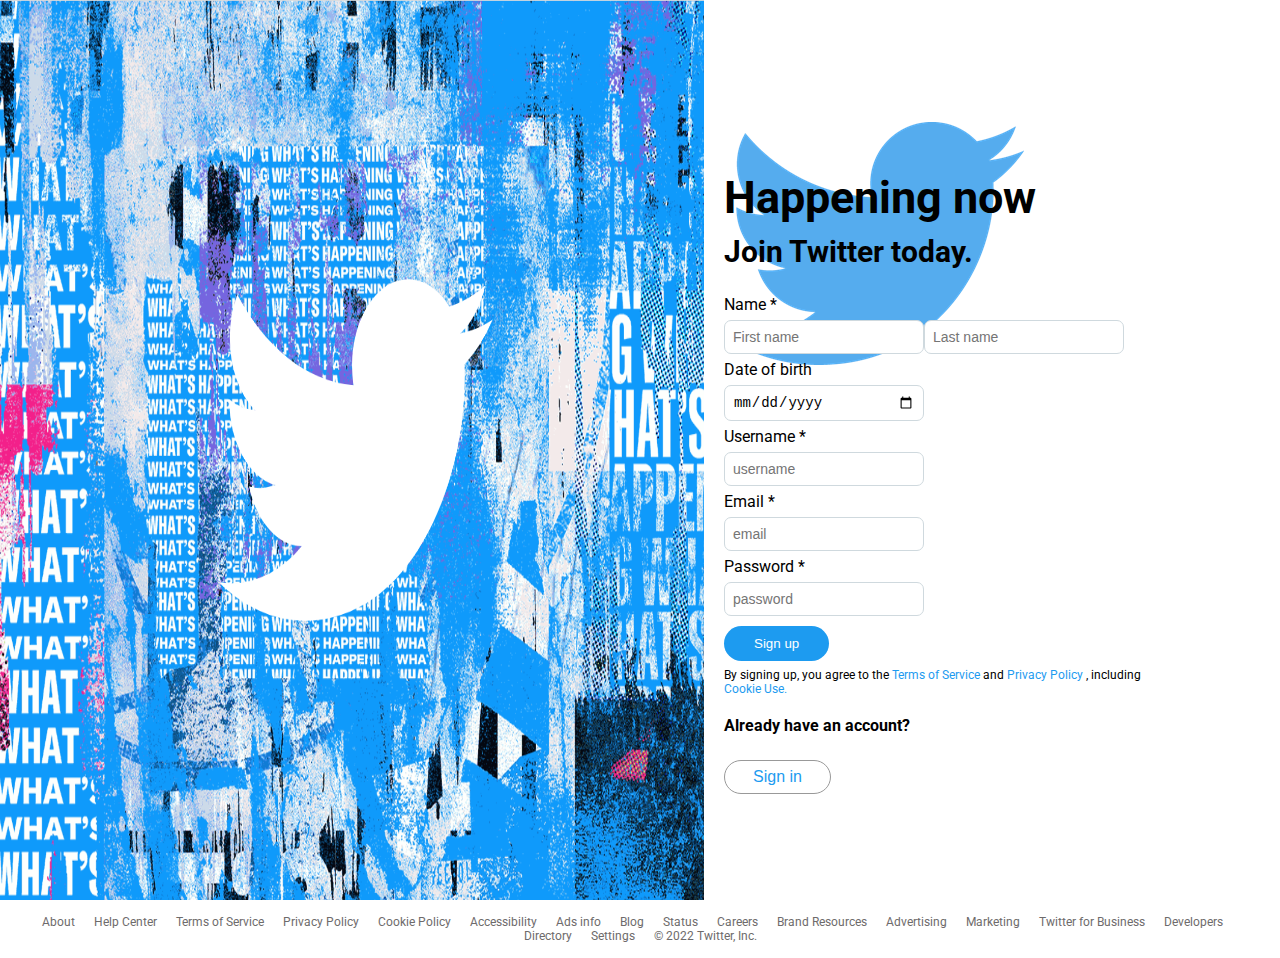
<file: Gentium/sign-up.html>
<!DOCTYPE html>
<html lang="en">

<head>
  <meta charset="UTF-8" />
  <meta http-equiv="X-UA-Compatible" content="IE=edge" />
  <meta name="viewport" content="width=device-width, initial-scale=1.0" />
  <link rel="stylesheet" href="../Gentium/assets/css/sign-up.css">
  <link href="https://fonts.googleapis.com/css?family=Roboto" rel="stylesheet" />
  <link rel="icon" type="image/x-icon" href="/assets/images/twitter-logo.png" />
  <title>Twitter. It's what's happening</title>
</head>

<body>
  <section class="container flex-container">
    <img class="signup-img" src="../Gentium/assets/images/twitter-cover-page.png" alt="img" />
    <div class="container flex-column-container register-content">
      <div class="register-logo-twitter">
        <img src="../Gentium/assets/images/twitter-logo.png" alt="" />
      </div>
      <h1 class="register-title">Happening now</h1>
      <p class="register-subtitle">Join Twitter today.</p>

      <label for="name" id="test">Name *</label>
      <div class="flex-container name-container">
        <input id="firstname" type="text" placeholder="First name" />
        <input id="lastname" type="text" placeholder="Last name" minlength="20" />
      </div>

      <label for="date-birth">Date of birth</label>
      <input type="date" />
      
      <label for="Username">Username *</label>
      <input id="username" type="text" placeholder="username" />
      <p class="hide-error" id="username-error"></p>

      <label for="email">Email *</label>
      <input id="email" type="email" placeholder="email" />
      <p class="hide-error" id="email-error"></p>

      <label for="password">Password *</label>
      <input id="password" type="password" placeholder="password" />
      <p class="hide-error" id="password-error"> </p>

      <button id="sign-up-btn" class="btn btn-blue" type="button">
        Sign up
      </button>

      <div>
        <p class="register-parag1">
          By signing up, you agree to the
          <a href="">Terms of Service</a>
          and
          <a href="">Privacy Policy</a>
          , including
          <a href="">Cookie Use.</a>
        </p>
        <p class="register-parag2">Already have an account?</p>
        <button id="register-signin" class="btn btn-white register-signin" type="button">
          Sign in
        </button>
      </div>

    </div>
  </section>
  <!-- 
    Footer
    -->
  <footer class="register-footer">
    <p>
      <a href="">About</a>
      <a href="">Help Center</a>
      <a href="">Terms of Service</a>
      <a href="">Privacy Policy</a>
      <a href="">Cookie Policy</a>
      <a href="">Accessibility</a>
      <a href="">Ads info</a>
      <a href="">Blog</a>
      <a href="">Status</a>
      <a href="">Careers</a>
      <a href="">Brand Resources</a>
      <a href="">Advertising</a>
      <a href="">Marketing</a>
      <a href="">Twitter for Business</a>
      <a href="">Developers</a>
      <a href="">Directory</a>
      <a href="">Settings</a>
      © 2022 Twitter, Inc.
    </p>
  </footer>
  <script src="../Gentium/assets/js/sign-up.js"></script>
</body>

</html>
</file>
<file: cheatsheet/demo-files/demo.css>
body {
  padding: 0;
  margin: 0;
  font-family: sans-serif;
  font-size: 1em;
  line-height: 1.5;
  color: #555;
  background: #fff;
}
h1 {
  font-size: 1.5em;
  font-weight: normal;
}
small {
  font-size: .66666667em;
}
a {
  color: #e74c3c;
  text-decoration: none;
}
a:hover, a:focus {
  box-shadow: 0 1px #e74c3c;
}
.bshadow0, input {
  box-shadow: inset 0 -2px #e7e7e7;
}
input:hover {
  box-shadow: inset 0 -2px #ccc;
}
input, fieldset {
  font-family: sans-serif;
  font-size: 1em;
  margin: 0;
  padding: 0;
  border: 0;
}
input {
  color: inherit;
  line-height: 1.5;
  height: 1.5em;
  padding: .25em 0;
}
input:focus {
  outline: none;
  box-shadow: inset 0 -2px #449fdb;
}
.glyph {
  font-size: 16px;
  width: 15em;
  padding-bottom: 1em;
  margin-right: 4em;
  margin-bottom: 1em;
  float: left;
  overflow: hidden;
}
.liga {
  width: 80%;
  width: calc(100% - 2.5em);
}
.talign-right {
  text-align: right;
}
.talign-center {
  text-align: center;
}
.bgc1 {
  background: #f1f1f1;
}
.fgc1 {
  color: #999;
}
.fgc0 {
  color: #000;
}
p {
  margin-top: 1em;
  margin-bottom: 1em;
}
.mvm {
  margin-top: .75em;
  margin-bottom: .75em;
}
.mtn {
  margin-top: 0;
}
.mtl, .mal {
  margin-top: 1.5em;
}
.mbl, .mal {
  margin-bottom: 1.5em;
}
.mal, .mhl {
  margin-left: 1.5em;
  margin-right: 1.5em;
}
.mhmm {
  margin-left: 1em;
  margin-right: 1em;
}
.mls {
  margin-left: .25em;
}
.ptl {
  padding-top: 1.5em;
}
.pbs, .pvs {
  padding-bottom: .25em;
}
.pvs, .pts {
  padding-top: .25em;
}
.unit {
  float: left;
}
.unitRight {
  float: right;
}
.size1of2 {
  width: 50%;
}
.size1of1 {
  width: 100%;
}
.clearfix:before, .clearfix:after {
  content: " ";
  display: table;
}
.clearfix:after {
  clear: both;
}
.hidden-true {
  display: none;
}
.textbox0 {
  width: 3em;
  background: #f1f1f1;
  padding: .25em .5em;
  line-height: 1.5;
  height: 1.5em;
}
#testDrive {
  display: block;
  padding-top: 24px;
  line-height: 1.5;
}
.fs0 {
  font-size: 16px;
}
.fs1 {
  font-size: 24px;
}
</file>
<file: cheatsheet/style.css>
@font-face {
  font-family: 'Pixeicons';
  src:  url('fonts/Pixeicons.eot?4ts25x');
  src:  url('fonts/Pixeicons.eot?4ts25x#iefix') format('embedded-opentype'),
    url('fonts/Pixeicons.ttf?4ts25x') format('truetype'),
    url('fonts/Pixeicons.woff?4ts25x') format('woff'),
    url('fonts/Pixeicons.svg?4ts25x#Pixeicons') format('svg');
  font-weight: normal;
  font-style: normal;
}

[class^="pr-"], [class*=" pr-"] {
  /* use !important to prevent issues with browser extensions that change fonts */
  font-family: 'Pixeicons' !important;
  speak: none;
  font-style: normal;
  font-weight: normal;
  font-variant: normal;
  text-transform: none;
  line-height: 1;

  /* Better Font Rendering =========== */
  -webkit-font-smoothing: antialiased;
  -moz-osx-font-smoothing: grayscale;
}

.pr-alarm:before {
  content: "\e900";
}
.pr-apartment:before {
  content: "\e901";
}
.pr-arrow-down-circle:before {
  content: "\e902";
}
.pr-arrow-down:before {
  content: "\e903";
}
.pr-arrow-left-circle:before {
  content: "\e904";
}
.pr-arrow-left:before {
  content: "\e905";
}
.pr-arrow-right-circle:before {
  content: "\e906";
}
.pr-arrow-right:before {
  content: "\e907";
}
.pr-arrow-up-circle:before {
  content: "\e908";
}
.pr-arrow-up:before {
  content: "\e909";
}
.pr-bicycle:before {
  content: "\e90a";
}
.pr-bold:before {
  content: "\e90b";
}
.pr-book:before {
  content: "\e90c";
}
.pr-bookmark:before {
  content: "\e90d";
}
.pr-briefcase:before {
  content: "\e90e";
}
.pr-bubble:before {
  content: "\e90f";
}
.pr-bug:before {
  content: "\e910";
}
.pr-bullhorn:before {
  content: "\e911";
}
.pr-bus:before {
  content: "\e912";
}
.pr-calendar-full:before {
  content: "\e913";
}
.pr-camera-video:before {
  content: "\e914";
}
.pr-camera:before {
  content: "\e915";
}
.pr-car:before {
  content: "\e916";
}
.pr-cart:before {
  content: "\e917";
}
.pr-chart-bars:before {
  content: "\e918";
}
.pr-checkmark-circle:before {
  content: "\e919";
}
.pr-chevron-down-circle:before {
  content: "\e91a";
}
.pr-chevron-down:before {
  content: "\e91b";
}
.pr-chevron-left-circle:before {
  content: "\e91c";
}
.pr-chevron-left:before {
  content: "\e91d";
}
.pr-chevron-right-circle:before {
  content: "\e91e";
}
.pr-chevron-right:before {
  content: "\e91f";
}
.pr-chevron-up-circle:before {
  content: "\e920";
}
.pr-chevron-up:before {
  content: "\e921";
}
.pr-circle-minus:before {
  content: "\e922";
}
.pr-clock:before {
  content: "\e923";
}
.pr-cloud-check:before {
  content: "\e924";
}
.pr-cloud-download:before {
  content: "\e925";
}
.pr-cloud-sync:before {
  content: "\e926";
}
.pr-cloud-upload:before {
  content: "\e927";
}
.pr-cloud:before {
  content: "\e928";
}
.pr-code:before {
  content: "\e929";
}
.pr-coffee-cup:before {
  content: "\e92a";
}
.pr-cog:before {
  content: "\e92b";
}
.pr-construction:before {
  content: "\e92c";
}
.pr-crop:before {
  content: "\e92d";
}
.pr-cross-circle:before {
  content: "\e92e";
}
.pr-cross:before {
  content: "\e92f";
}
.pr-database:before {
  content: "\e930";
}
.pr-diamond:before {
  content: "\e931";
}
.pr-dice:before {
  content: "\e932";
}
.pr-dinner:before {
  content: "\e933";
}
.pr-direction-ltr:before {
  content: "\e934";
}
.pr-direction-rtl:before {
  content: "\e935";
}
.pr-download:before {
  content: "\e936";
}
.pr-drop:before {
  content: "\e937";
}
.pr-earth:before {
  content: "\e938";
}
.pr-enter-down:before {
  content: "\e939";
}
.pr-enter:before {
  content: "\e93a";
}
.pr-envelope:before {
  content: "\e93b";
}
.pr-exit-up:before {
  content: "\e93c";
}
.pr-exit:before {
  content: "\e93d";
}
.pr-eye:before {
  content: "\e93e";
}
.pr-file-add:before {
  content: "\e93f";
}
.pr-file-empty:before {
  content: "\e940";
}
.pr-film-play:before {
  content: "\e941";
}
.pr-flag:before {
  content: "\e942";
}
.pr-frame-contract:before {
  content: "\e943";
}
.pr-frame-expand:before {
  content: "\e944";
}
.pr-funnel:before {
  content: "\e945";
}
.pr-gift:before {
  content: "\e946";
}
.pr-graduation-hat:before {
  content: "\e947";
}
.pr-hand:before {
  content: "\e948";
}
.pr-heart-pulse:before {
  content: "\e949";
}
.pr-heart:before {
  content: "\e94a";
}
.pr-highlight:before {
  content: "\e94b";
}
.pr-history:before {
  content: "\e94c";
}
.pr-home:before {
  content: "\e94d";
}
.pr-hourglass:before {
  content: "\e94e";
}
.pr-inbox:before {
  content: "\e94f";
}
.pr-indent-decrease:before {
  content: "\e950";
}
.pr-indent-increase:before {
  content: "\e951";
}
.pr-italic:before {
  content: "\e952";
}
.pr-keyboard:before {
  content: "\e953";
}
.pr-laptop-phone:before {
  content: "\e954";
}
.pr-laptop:before {
  content: "\e955";
}
.pr-layers:before {
  content: "\e956";
}
.pr-leaf:before {
  content: "\e957";
}
.pr-license:before {
  content: "\e958";
}
.pr-lighter:before {
  content: "\e959";
}
.pr-line-spacing:before {
  content: "\e95a";
}
.pr-linearicons:before {
  content: "\e95b";
}
.pr-link:before {
  content: "\e95c";
}
.pr-list:before {
  content: "\e95d";
}
.pr-location:before {
  content: "\e95e";
}
.pr-lock:before {
  content: "\e95f";
}
.pr-magic-wand:before {
  content: "\e960";
}
.pr-magnifier:before {
  content: "\e961";
}
.pr-map-marker:before {
  content: "\e962";
}
.pr-map:before {
  content: "\e963";
}
.pr-menu-circle:before {
  content: "\e964";
}
.pr-menu:before {
  content: "\e965";
}
.pr-mic:before {
  content: "\e966";
}
.pr-moon:before {
  content: "\e967";
}
.pr-move:before {
  content: "\e968";
}
.pr-music-note:before {
  content: "\e969";
}
.pr-mustache:before {
  content: "\e96a";
}
.pr-neutral:before {
  content: "\e96b";
}
.pr-page-break:before {
  content: "\e96c";
}
.pr-paperclip:before {
  content: "\e96d";
}
.pr-paw:before {
  content: "\e96e";
}
.pr-pencil:before {
  content: "\e96f";
}
.pr-phone-handset:before {
  content: "\e970";
}
.pr-phone:before {
  content: "\e971";
}
.pr-picture:before {
  content: "\e972";
}
.pr-pie-chart:before {
  content: "\e973";
}
.pr-pilcrow:before {
  content: "\e974";
}
.pr-plus-circle:before {
  content: "\e975";
}
.pr-pointer-down:before {
  content: "\e976";
}
.pr-pointer-left:before {
  content: "\e977";
}
.pr-pointer-right:before {
  content: "\e978";
}
.pr-pointer-up:before {
  content: "\e979";
}
.pr-poop:before {
  content: "\e97a";
}
.pr-power-switch:before {
  content: "\e97b";
}
.pr-printer:before {
  content: "\e97c";
}
.pr-pushpin:before {
  content: "\e97d";
}
.pr-question-circle:before {
  content: "\e97e";
}
.pr-redo:before {
  content: "\e97f";
}
.pr-rocket:before {
  content: "\e980";
}
.pr-sad:before {
  content: "\e981";
}
.pr-screen:before {
  content: "\e982";
}
.pr-select:before {
  content: "\e983";
}
.pr-shirt:before {
  content: "\e984";
}
.pr-smartphone:before {
  content: "\e985";
}
.pr-smile:before {
  content: "\e986";
}
.pr-sort-alpha-asc:before {
  content: "\e987";
}
.pr-sort-amount-asc:before {
  content: "\e988";
}
.pr-spell-check:before {
  content: "\e989";
}
.pr-star-empty:before {
  content: "\e98a";
}
.pr-star-half:before {
  content: "\e98b";
}
.pr-star:before {
  content: "\e98c";
}
.pr-store:before {
  content: "\e98d";
}
.pr-strikethrough:before {
  content: "\e98e";
}
.pr-sun:before {
  content: "\e98f";
}
.pr-sync:before {
  content: "\e990";
}
.pr-tablet:before {
  content: "\e991";
}
.pr-tag:before {
  content: "\e992";
}
.pr-text-align-center:before {
  content: "\e993";
}
.pr-text-align-justify:before {
  content: "\e994";
}
.pr-text-align-left:before {
  content: "\e995";
}
.pr-text-align-right:before {
  content: "\e996";
}
.pr-text-format-remove:before {
  content: "\e997";
}
.pr-text-format:before {
  content: "\e998";
}
.pr-text-size:before {
  content: "\e999";
}
.pr-thumbs-down:before {
  content: "\e99a";
}
.pr-thumbs-up:before {
  content: "\e99b";
}
.pr-train:before {
  content: "\e99c";
}
.pr-trash:before {
  content: "\e99d";
}
.pr-underline:before {
  content: "\e99e";
}
.pr-undo:before {
  content: "\e99f";
}
.pr-unlink:before {
  content: "\e9a0";
}
.pr-upload:before {
  content: "\e9a1";
}
.pr-user:before {
  content: "\e9a2";
}
.pr-users:before {
  content: "\e9a3";
}
.pr-volume-high:before {
  content: "\e9a4";
}
.pr-volume-low:before {
  content: "\e9a5";
}
.pr-volume-medium:before {
  content: "\e9a6";
}
.pr-volume:before {
  content: "\e9a7";
}
.pr-warning:before {
  content: "\e9a8";
}
.pr-wheelchair:before {
  content: "\e9a9";
}
</file>
<file: Gentium/assets/css/sign-up.css>
/*
Utilities 
*/
*{
    padding: 0;
    margin: 0;
    box-sizing: border-box;
  }
  body {
      font-family: "Roboto", sans-serif;
      font-size: 22px;
    }
  a {
    text-decoration: none;
  }
  a:hover {
    text-decoration: underline;
  }
  
  .flex-column-container {
    display: flex;
    flex-direction: column;
    justify-content: flex-start;
    align-items: flex-start;
  }
  .flex-container {
    display: flex;
    justify-content: flex-start;
    align-items: flex-start;
  }
  
  .btn {
    border-radius: 20px;
    border: none;
    padding: 10px 30px;
    margin-top: 10px;
    cursor: pointer;
    transition: all 0.7s;
  }
  
  .btn-blue {
    background-color: #1d9bf0;
    color: white;
  }
  .btn-white {
    background-color: white;
    color: #1d9bf0;
    border: solid 1px #999999;
  }
  .btn:hover{
    transform: scale(1.1);
  }
  .hide-error{
    display: none;
    font-size: 11px;
    color: red;
    padding-top: 2px;
  }
  .show-error{
    display: block;
  }
  
  .red{
    border-color: red;
  }
  /* Hero */
  .signup-img {
    width: 55vw;
    height: 100vh;
  }
  .register-content {
    padding-left: 20px;
    min-height: 100vh;
    justify-content: center;
  }
  .register-logo-twitter {
    width: 24px;
    height: 24px;
    margin: 15px;
    margin-left: 0;
  }
  .register-title {
    font-size: 45px;
    font-weight: bolder;
    margin: 10px 0;
  }
  .register-subtitle {
    font-size: 30px;
    font-weight: bold;
    margin-bottom: 20px;
  }
  
  label {
    padding: 6px 0; 
    font-size: 16px;
  }
  input {
    width:200px;
    border: 1px solid #cfd9de;
    border-radius: 7px;
    padding: 8px;
    font-size: 14px;
    outline-color: rgb(132, 196, 218);
  }
  .name-container {
    width: 100%;
  }
  
  /* Register paragraph */
  .register-parag1 {
    margin: 7px 0;
    width: 90%;
    font-size: 12px;
  }
  .register-parag1 a {
    color: #1d9bf0;
  }
  .register-parag1 a:hover {
    text-decoration: underline;
  }
  .register-parag2 {
    font-size: 16px;
    font-weight: bold;
    margin: 20px 0 15px;
  }
  .register-signin {
    font-size: 16px;
    padding: 7px 28px;
  }
  .register-signin:hover {
    text-decoration: none;
  }
  
  /* footer */
  .register-footer {
    font-size: 12px;
    color: #6e6b6b;
    padding: 15px;
    text-align: center;
  }
  .register-footer a {
    color: #6e6b6b;
    padding-right: 16px;
  }
  
  
  
  /* Responsiveness */
  @media only screen and (max-width: 1000px) {
    .signup-img {
      display: none;
    }
    .register-content {
      width: 70vw;
    }
    .cover-img-after {
      display: block;
      width: 100%;
      margin: 20px 0;
      padding-right: 20px;
    }
  }
</file>
